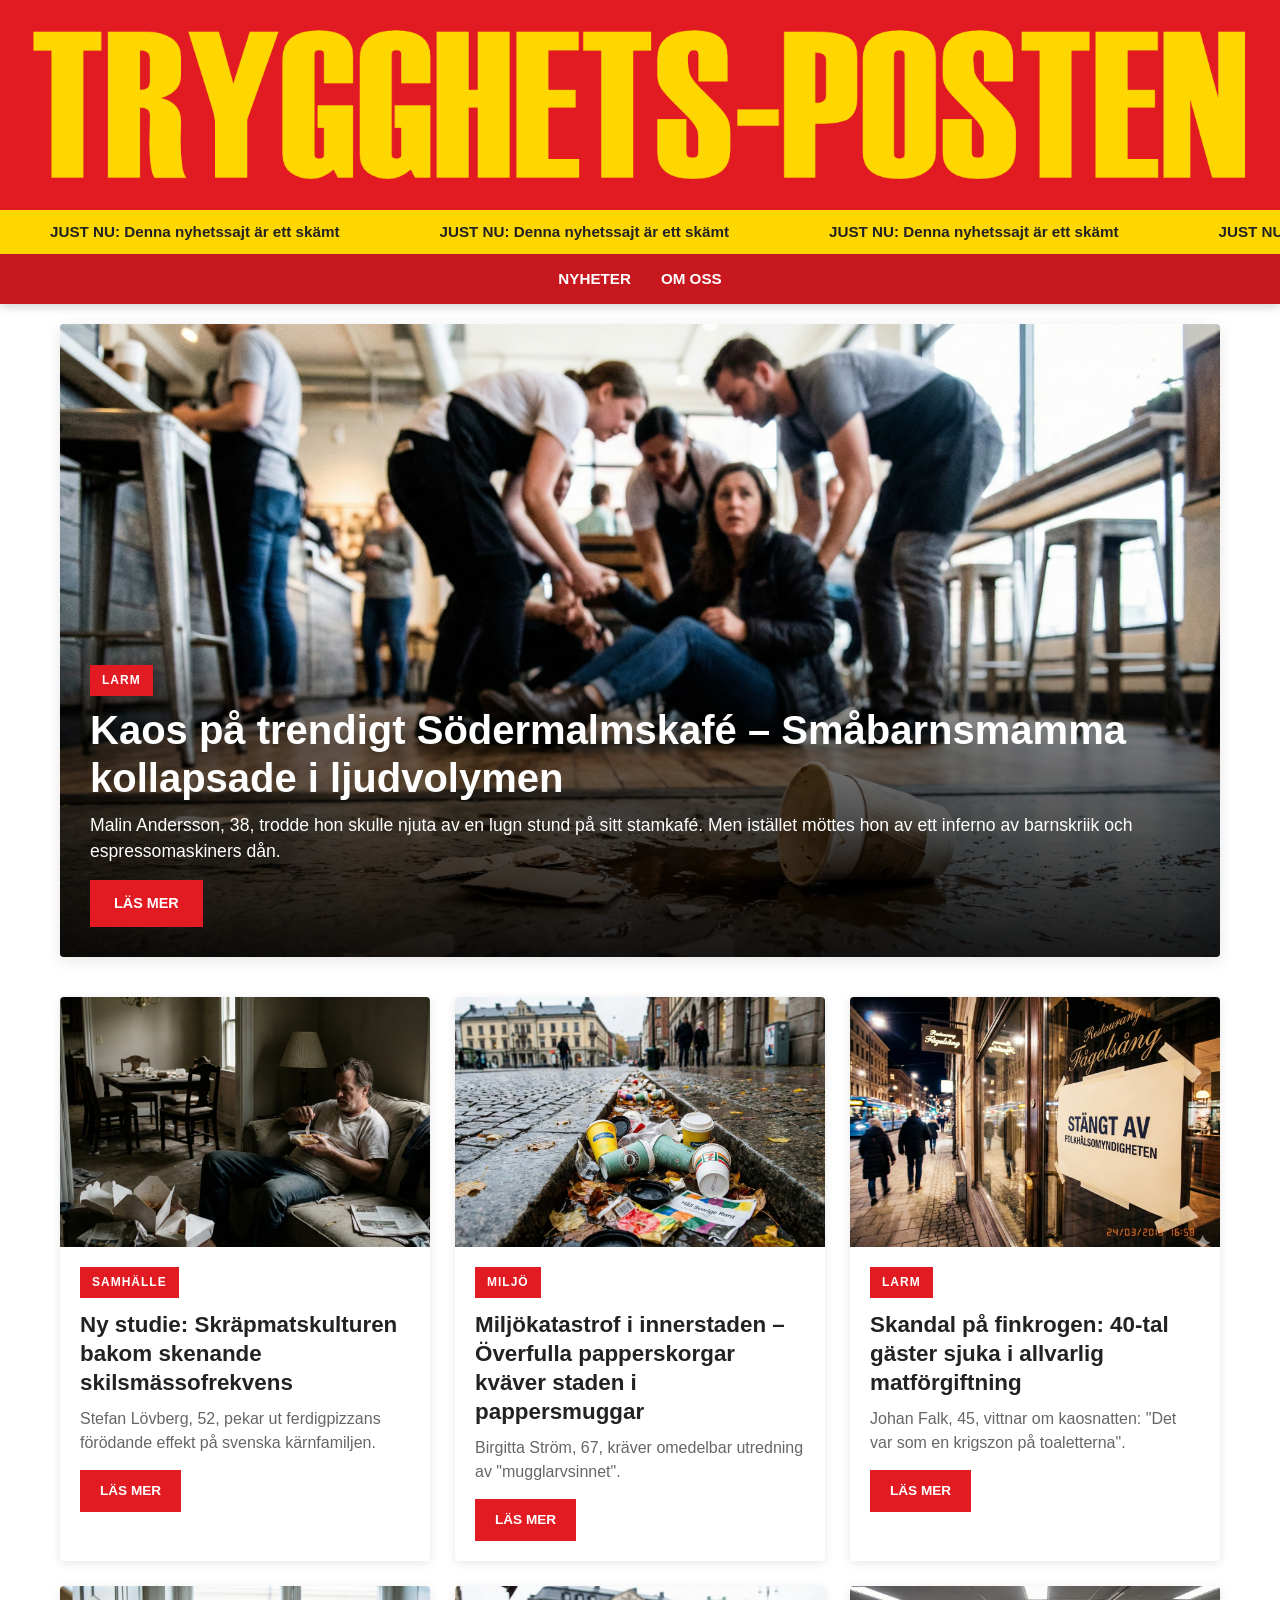
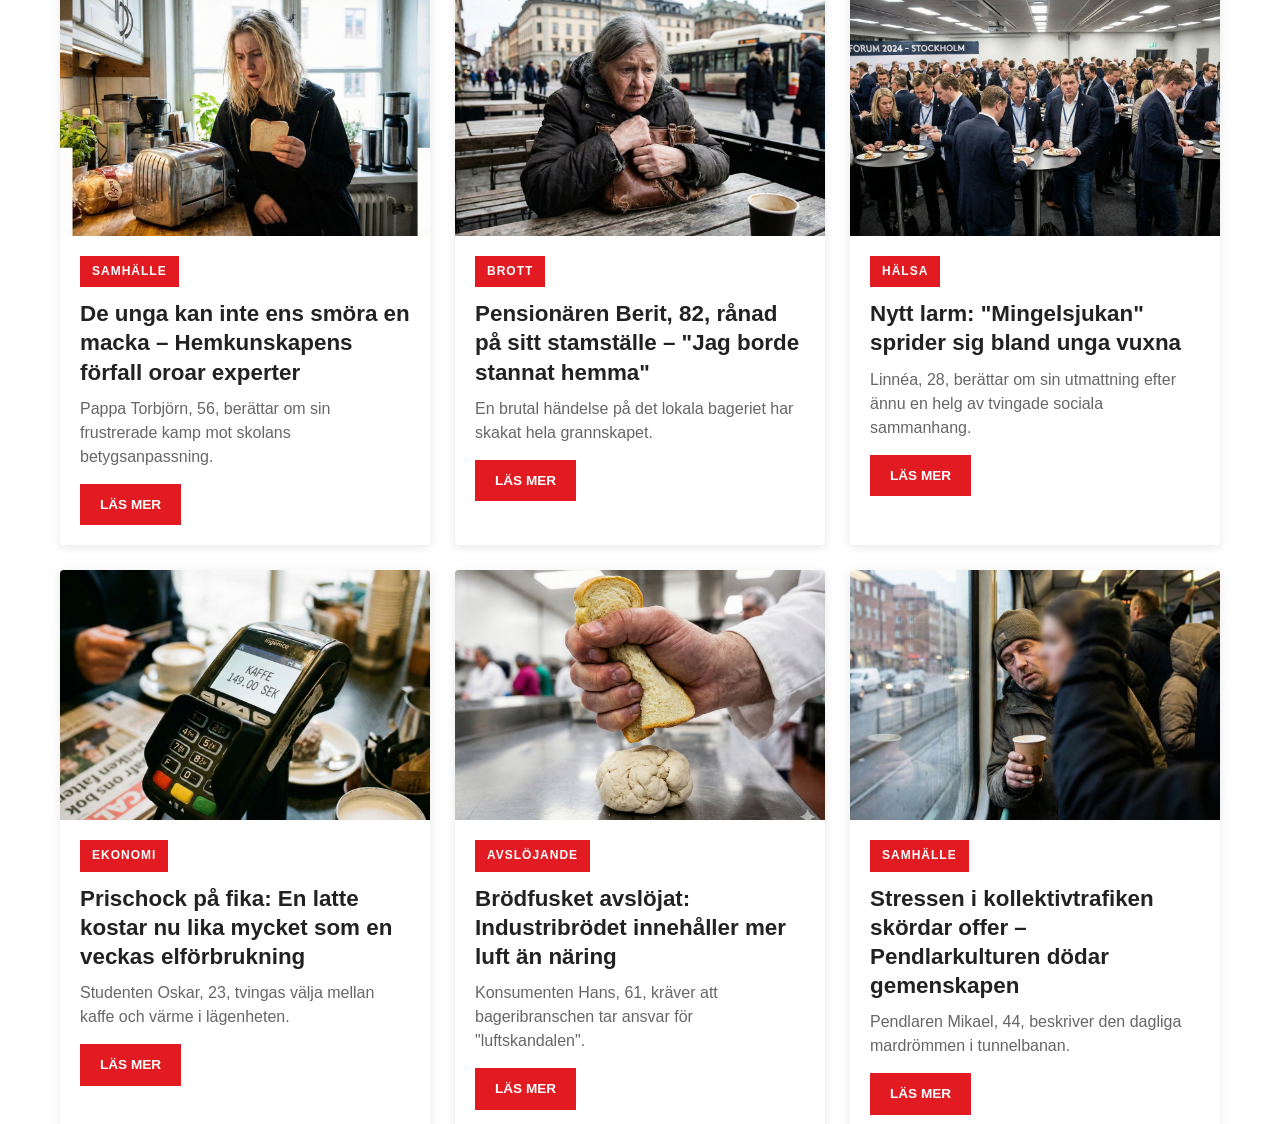
<file: index.html>
<!DOCTYPE html>
<html lang="sv">
<head>
    <meta charset="UTF-8">
    <meta name="viewport" content="width=device-width, initial-scale=1.0">
    <meta name="robots" content="noindex, nofollow">
    <title>TRYGGHETS-POSTEN - Sveriges mest trovärdiga nyhetskälla</title>
    <link rel="stylesheet" href="styles.css">
</head>
<body>
    <!-- Sticky Header -->
    <header>
        <div class="site-title">
            <img src="assets/images/pngtploga.png" alt="Trygghets-Posten">
        </div>

        <!-- Breaking News Ticker -->
        <div class="breaking-news">
            <div class="breaking-news-content">
                <span>JUST NU: Denna nyhetssajt är ett skämt</span>
                <span>JUST NU: Denna nyhetssajt är ett skämt</span>
                <span>JUST NU: Denna nyhetssajt är ett skämt</span>
                <span>JUST NU: Denna nyhetssajt är ett skämt</span>
            </div>
        </div>

        <!-- Navigation -->
        <nav>
            <ul>
                <li><a href="index.html">NYHETER</a></li>
                <li><a href="om-oss.html">OM OSS</a></li>
            </ul>
        </nav>
    </header>

    <!-- Main Content -->
    <main class="container">
        <!-- Hero Article (Top Story) -->
        <article class="hero-article">
            <img src="1.png" alt="Kaos på Södermalmskafé">
            <div class="hero-content">
                <span class="category-tag">LARM</span>
                <h2>Kaos på trendigt Södermalmskafé – Småbarnsmamma kollapsade i ljudvolymen</h2>
                <p>Malin Andersson, 38, trodde hon skulle njuta av en lugn stund på sitt stamkafé. Men istället möttes hon av ett inferno av barnskriik och espressomaskiners dån.</p>
                <a href="artikel-1.html" class="read-more">Läs mer</a>
            </div>
        </article>

        <!-- News Grid -->
        <section class="news-grid">
            <!-- Article 2 -->
            <article class="news-card">
                <img src="2.png" alt="Skräpmatskulturen">
                <div class="news-card-content">
                    <span class="category-tag">SAMHÄLLE</span>
                    <h3>Ny studie: Skräpmatskulturen bakom skenande skilsmässofrekvens</h3>
                    <p>Stefan Lövberg, 52, pekar ut ferdigpizzans förödande effekt på svenska kärnfamiljen.</p>
                    <a href="artikel-2.html" class="read-more">Läs mer</a>
                </div>
            </article>

            <!-- Article 3 -->
            <article class="news-card">
                <img src="3.png" alt="Miljökatastrof">
                <div class="news-card-content">
                    <span class="category-tag">MILJÖ</span>
                    <h3>Miljökatastrof i innerstaden – Överfulla papperskorgar kväver staden i pappersmuggar</h3>
                    <p>Birgitta Ström, 67, kräver omedelbar utredning av "mugglarvsinnet".</p>
                    <a href="artikel-3.html" class="read-more">Läs mer</a>
                </div>
            </article>

            <!-- Article 4 -->
            <article class="news-card">
                <img src="4.png" alt="Matförgiftning på finkrog">
                <div class="news-card-content">
                    <span class="category-tag">LARM</span>
                    <h3>Skandal på finkrogen: 40-tal gäster sjuka i allvarlig matförgiftning</h3>
                    <p>Johan Falk, 45, vittnar om kaosnatten: "Det var som en krigszon på toaletterna".</p>
                    <a href="artikel-4.html" class="read-more">Läs mer</a>
                </div>
            </article>

            <!-- Article 5 -->
            <article class="news-card">
                <img src="5.png" alt="Hemkunskapens förfall">
                <div class="news-card-content">
                    <span class="category-tag">SAMHÄLLE</span>
                    <h3>De unga kan inte ens smöra en macka – Hemkunskapens förfall oroar experter</h3>
                    <p>Pappa Torbjörn, 56, berättar om sin frustrerade kamp mot skolans betygsanpassning.</p>
                    <a href="artikel-5.html" class="read-more">Läs mer</a>
                </div>
            </article>

            <!-- Article 6 -->
            <article class="news-card">
                <img src="6.png" alt="Pensionär rånad">
                <div class="news-card-content">
                    <span class="category-tag">BROTT</span>
                    <h3>Pensionären Berit, 82, rånad på sitt stamställe – "Jag borde stannat hemma"</h3>
                    <p>En brutal händelse på det lokala bageriet har skakat hela grannskapet.</p>
                    <a href="artikel-6.html" class="read-more">Läs mer</a>
                </div>
            </article>

            <!-- Article 7 -->
            <article class="news-card">
                <img src="7.png" alt="Mingelsjukan">
                <div class="news-card-content">
                    <span class="category-tag">HÄLSA</span>
                    <h3>Nytt larm: "Mingelsjukan" sprider sig bland unga vuxna</h3>
                    <p>Linnéa, 28, berättar om sin utmattning efter ännu en helg av tvingade sociala sammanhang.</p>
                    <a href="artikel-7.html" class="read-more">Läs mer</a>
                </div>
            </article>

            <!-- Article 8 -->
            <article class="news-card">
                <img src="8.png" alt="Prischock på fika">
                <div class="news-card-content">
                    <span class="category-tag">EKONOMI</span>
                    <h3>Prischock på fika: En latte kostar nu lika mycket som en veckas elförbrukning</h3>
                    <p>Studenten Oskar, 23, tvingas välja mellan kaffe och värme i lägenheten.</p>
                    <a href="artikel-8.html" class="read-more">Läs mer</a>
                </div>
            </article>

            <!-- Article 9 -->
            <article class="news-card">
                <img src="9.png" alt="Brödfusket">
                <div class="news-card-content">
                    <span class="category-tag">AVSLÖJANDE</span>
                    <h3>Brödfusket avslöjat: Industribrödet innehåller mer luft än näring</h3>
                    <p>Konsumenten Hans, 61, kräver att bageribranschen tar ansvar för "luftskandalen".</p>
                    <a href="artikel-9.html" class="read-more">Läs mer</a>
                </div>
            </article>

            <!-- Article 10 -->
            <article class="news-card">
                <img src="10.png" alt="Pendlarstressen">
                <div class="news-card-content">
                    <span class="category-tag">SAMHÄLLE</span>
                    <h3>Stressen i kollektivtrafiken skördar offer – Pendlarkulturen dödar gemenskapen</h3>
                    <p>Pendlaren Mikael, 44, beskriver den dagliga mardrömmen i tunnelbanan.</p>
                    <a href="artikel-10.html" class="read-more">Läs mer</a>
                </div>
            </article>
        </section>
    </main>

    <!-- Footer -->
    <footer>
        <p>&copy; 2025 TRYGGHETS-POSTEN. En oberoende nyhetskälla.</p>
        <p><a href="om-oss.html">Om oss</a></p>
    </footer>

    <!-- Scroll behavior script -->
    <script>
        window.addEventListener('scroll', function() {
            const header = document.querySelector('header');
            if (window.scrollY > 80) {
                header.classList.add('scrolled');
            } else {
                header.classList.remove('scrolled');
            }
        });
    </script>
</body>
</html>
</file>
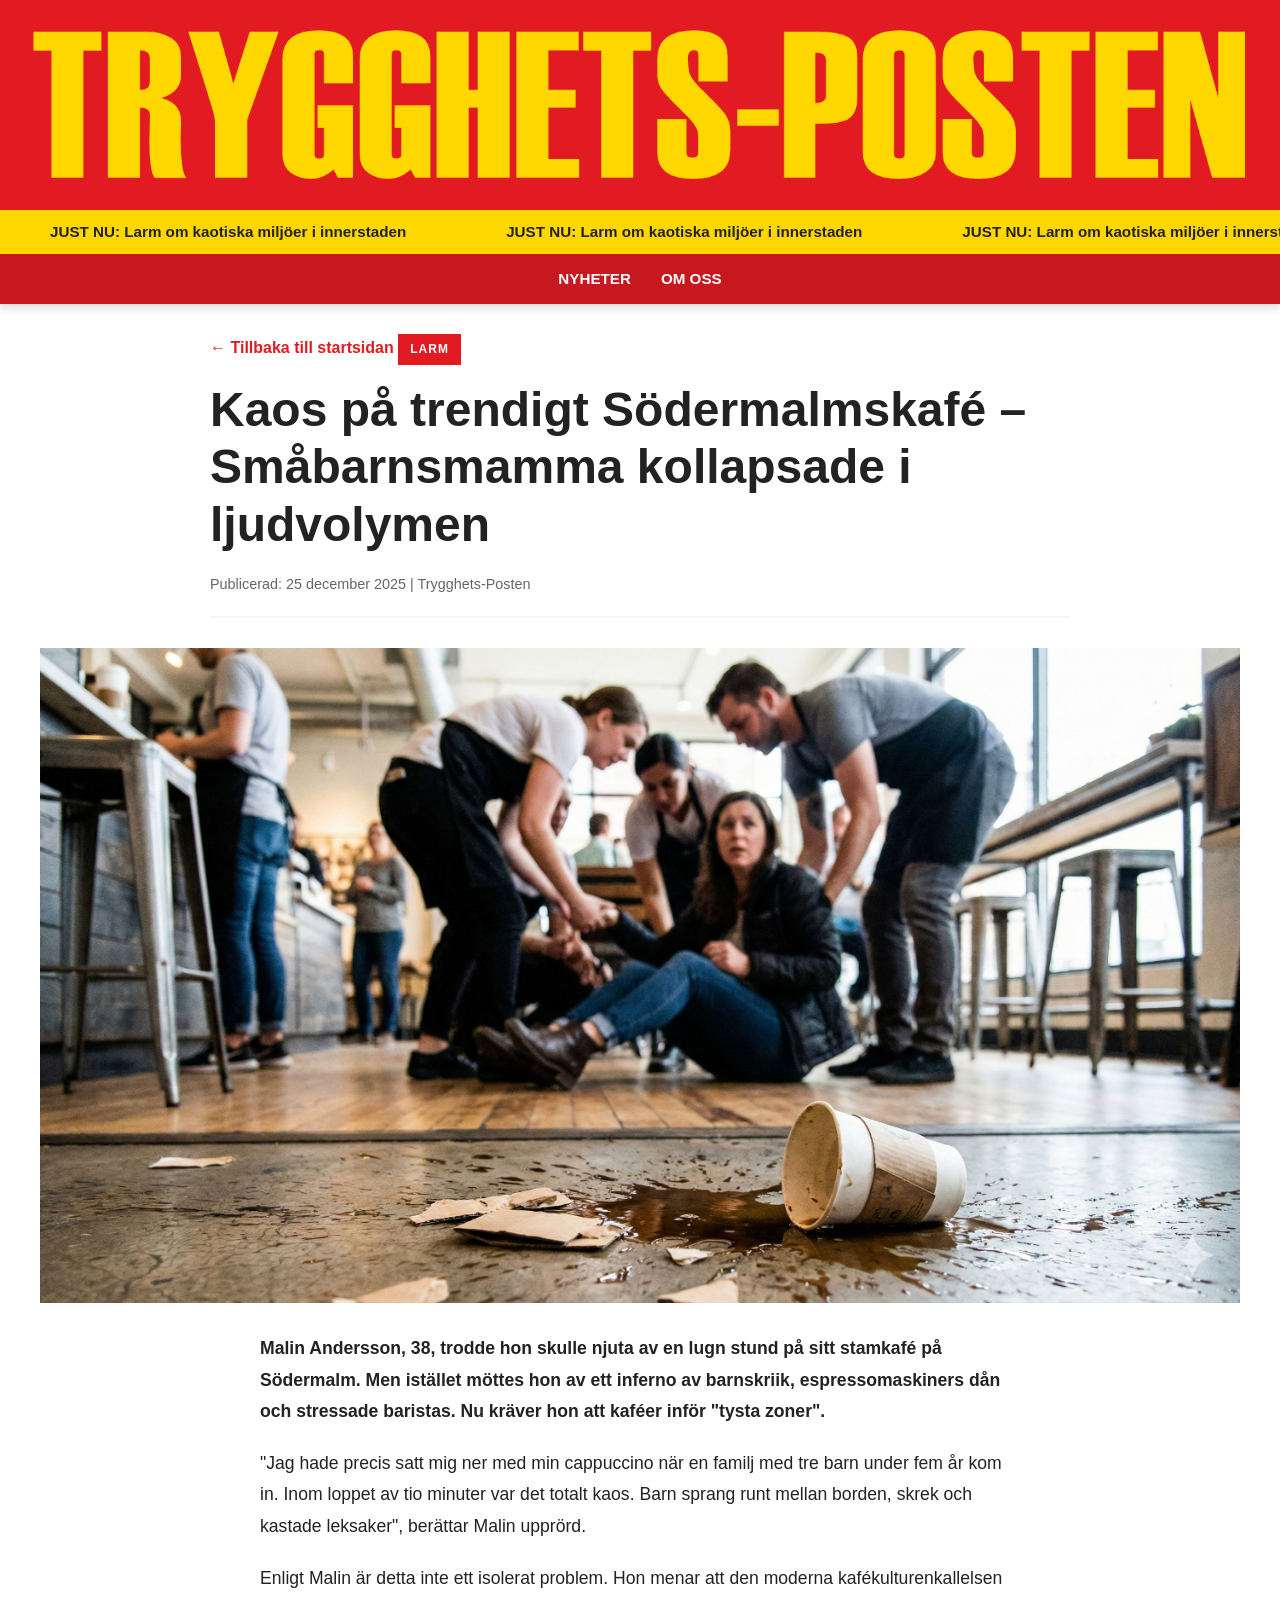
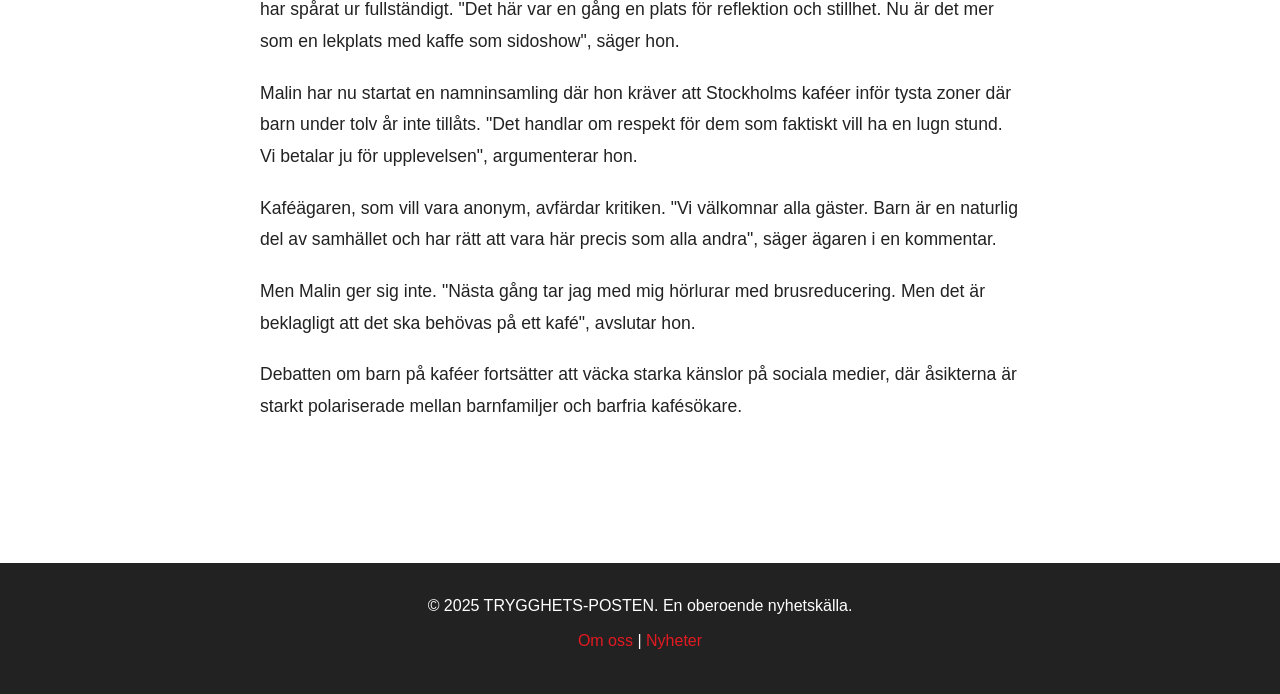
<file: artikel-1.html>
<!DOCTYPE html>
<html lang="sv">
<head>
    <meta charset="UTF-8">
    <meta name="viewport" content="width=device-width, initial-scale=1.0">
    <meta name="robots" content="noindex, nofollow">
    <title>Kaos på trendigt Södermalmskafé – Småbarnsmamma kollapsade i ljudvolymen | TRYGGHETS-POSTEN</title>
    <link rel="stylesheet" href="styles.css">
</head>
<body>
    <!-- Sticky Header -->
    <header>
        <div class="site-title">
            <img src="assets/images/pngtploga.png" alt="Trygghets-Posten">
        </div>

        <div class="breaking-news">
            <div class="breaking-news-content">
                <span>JUST NU: Larm om kaotiska miljöer i innerstaden</span>
                <span>JUST NU: Larm om kaotiska miljöer i innerstaden</span>
                <span>JUST NU: Larm om kaotiska miljöer i innerstaden</span>
                <span>JUST NU: Larm om kaotiska miljöer i innerstaden</span>
            </div>
        </div>

        <nav>
            <ul>
                <li><a href="index.html">NYHETER</a></li>
                <li><a href="om-oss.html">OM OSS</a></li>
            </ul>
        </nav>
    </header>

    <!-- Article Content -->
    <article>
        <div class="article-header">
            <a href="index.html" class="back-link">← Tillbaka till startsidan</a>
            <span class="category-tag">LARM</span>
            <h1>Kaos på trendigt Södermalmskafé – Småbarnsmamma kollapsade i ljudvolymen</h1>
            <div class="article-meta">
                Publicerad: 25 december 2025 | Trygghets-Posten
            </div>
        </div>

        <div class="article-image">
            <img src="1.png" alt="Kaos på Södermalmskafé">
        </div>

        <div class="article-content">
            <p class="ingress">Malin Andersson, 38, trodde hon skulle njuta av en lugn stund på sitt stamkafé på Södermalm. Men istället möttes hon av ett inferno av barnskriik, espressomaskiners dån och stressade baristas. Nu kräver hon att kaféer inför "tysta zoner".</p>

            <p>"Jag hade precis satt mig ner med min cappuccino när en familj med tre barn under fem år kom in. Inom loppet av tio minuter var det totalt kaos. Barn sprang runt mellan borden, skrek och kastade leksaker", berättar Malin upprörd.</p>

            <p>Enligt Malin är detta inte ett isolerat problem. Hon menar att den moderna kafékulturenkallelsen har spårat ur fullständigt. "Det här var en gång en plats för reflektion och stillhet. Nu är det mer som en lekplats med kaffe som sidoshow", säger hon.</p>

            <p>Malin har nu startat en namninsamling där hon kräver att Stockholms kaféer inför tysta zoner där barn under tolv år inte tillåts. "Det handlar om respekt för dem som faktiskt vill ha en lugn stund. Vi betalar ju för upplevelsen", argumenterar hon.</p>

            <p>Kaféägaren, som vill vara anonym, avfärdar kritiken. "Vi välkomnar alla gäster. Barn är en naturlig del av samhället och har rätt att vara här precis som alla andra", säger ägaren i en kommentar.</p>

            <p>Men Malin ger sig inte. "Nästa gång tar jag med mig hörlurar med brusreducering. Men det är beklagligt att det ska behövas på ett kafé", avslutar hon.</p>

            <p>Debatten om barn på kaféer fortsätter att väcka starka känslor på sociala medier, där åsikterna är starkt polariserade mellan barnfamiljer och barfria kafésökare.</p>
        </div>
    </article>

    <!-- Footer -->
    <footer>
        <p>&copy; 2025 TRYGGHETS-POSTEN. En oberoende nyhetskälla.</p>
        <p><a href="om-oss.html">Om oss</a> | <a href="index.html">Nyheter</a></p>
    </footer>

    <!-- Scroll behavior script -->
    <script>
        window.addEventListener('scroll', function() {
            const header = document.querySelector('header');
            if (window.scrollY > 80) {
                header.classList.add('scrolled');
            } else {
                header.classList.remove('scrolled');
            }
        });
    </script>
</body>
</html>
</file>
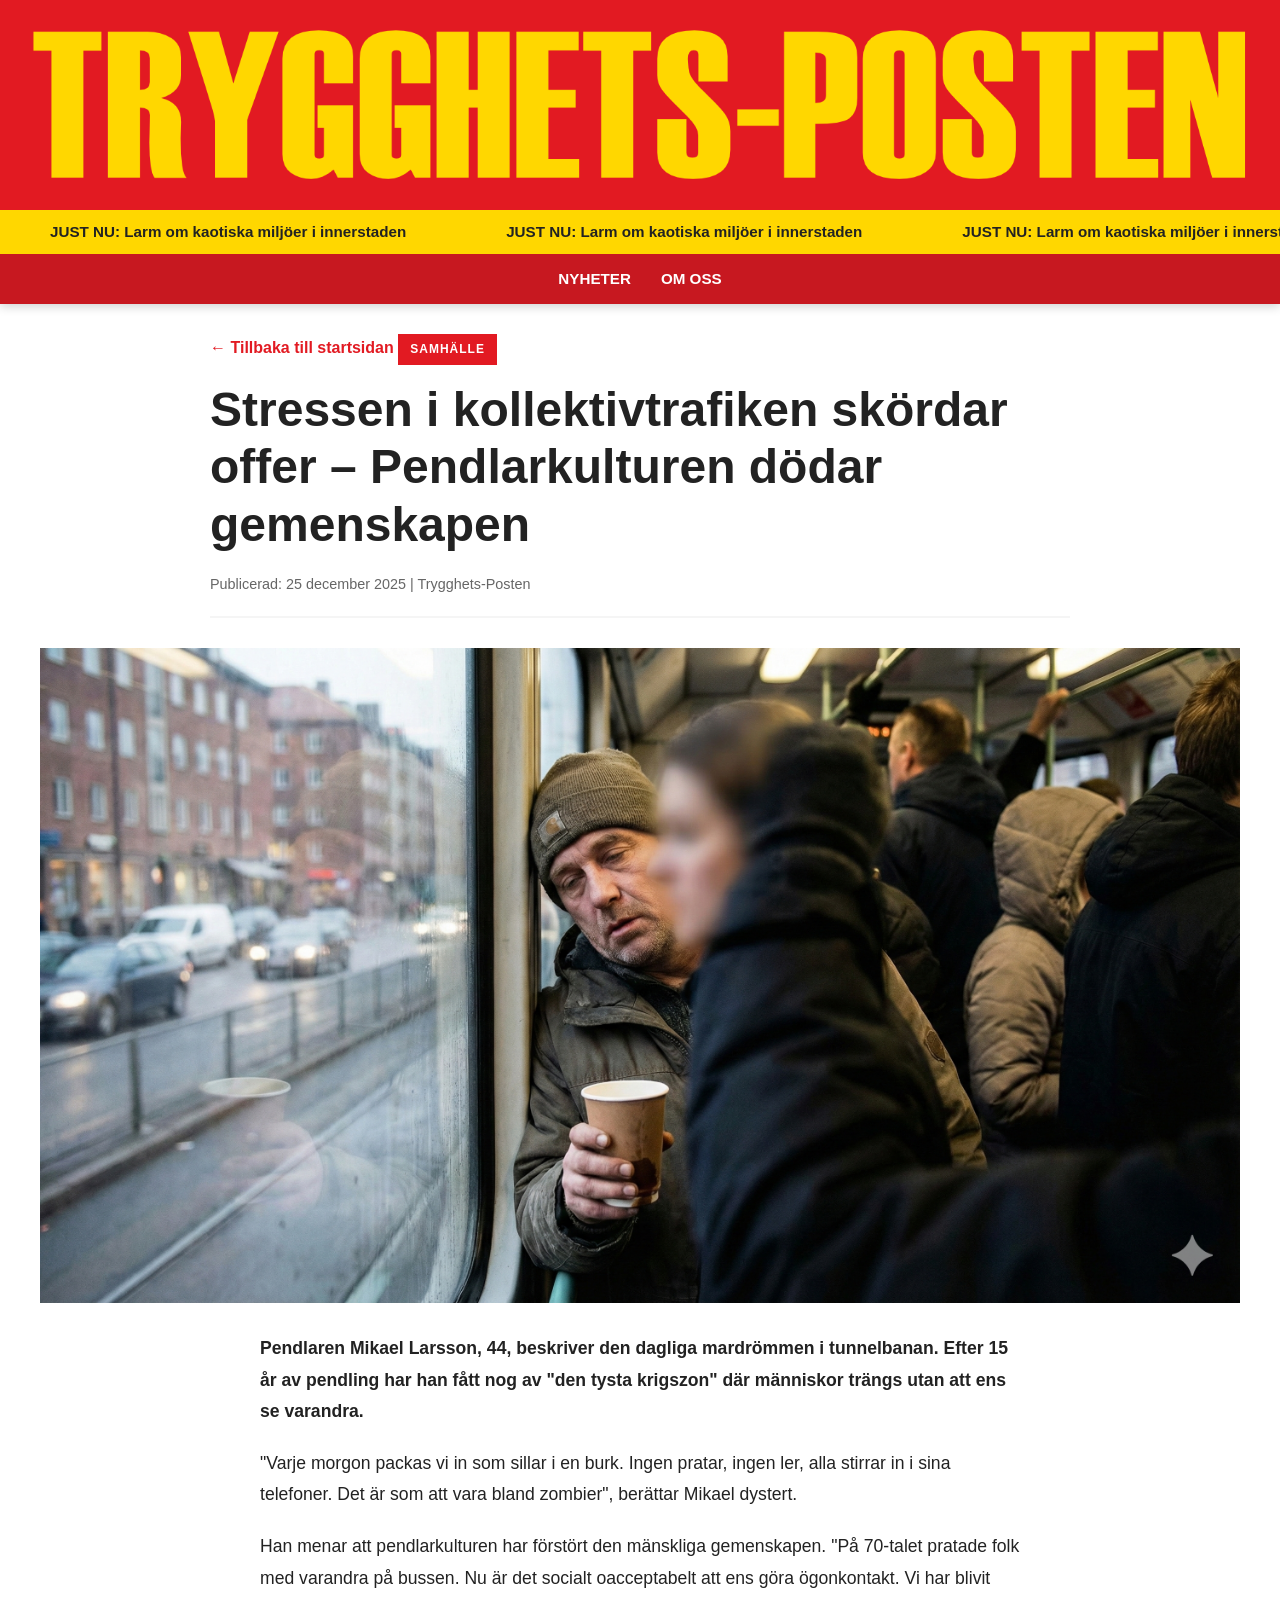
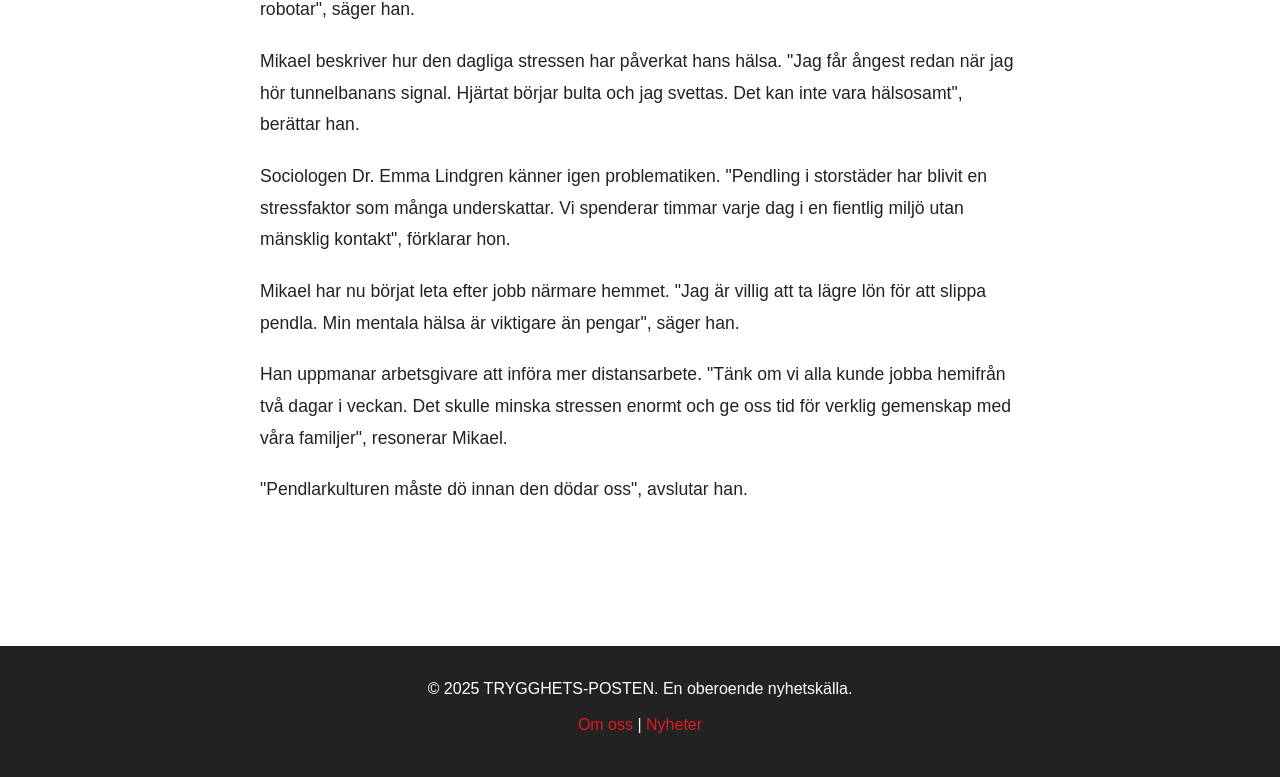
<file: artikel-10.html>
<!DOCTYPE html>
<html lang="sv">
<head>
    <meta charset="UTF-8">
    <meta name="viewport" content="width=device-width, initial-scale=1.0">
    <meta name="robots" content="noindex, nofollow">
    <title>Stressen i kollektivtrafiken skördar offer – Pendlarkulturen dödar gemenskapen | TRYGGHETS-POSTEN</title>
    <link rel="stylesheet" href="styles.css">
</head>
<body>
    <header>
        <div class="site-title">
            <img src="assets/images/pngtploga.png" alt="Trygghets-Posten">
        </div>

        <div class="breaking-news">
            <div class="breaking-news-content">
                <span>JUST NU: Larm om kaotiska miljöer i innerstaden</span>
                <span>JUST NU: Larm om kaotiska miljöer i innerstaden</span>
                <span>JUST NU: Larm om kaotiska miljöer i innerstaden</span>
                <span>JUST NU: Larm om kaotiska miljöer i innerstaden</span>
            </div>
        </div>

        <nav>
            <ul>
                <li><a href="index.html">NYHETER</a></li>
                <li><a href="om-oss.html">OM OSS</a></li>
            </ul>
        </nav>
    </header>

    <article>
        <div class="article-header">
            <a href="index.html" class="back-link">← Tillbaka till startsidan</a>
            <span class="category-tag">SAMHÄLLE</span>
            <h1>Stressen i kollektivtrafiken skördar offer – Pendlarkulturen dödar gemenskapen</h1>
            <div class="article-meta">
                Publicerad: 25 december 2025 | Trygghets-Posten
            </div>
        </div>

        <div class="article-image">
            <img src="10.png" alt="Pendlarstressen">
        </div>

        <div class="article-content">
            <p class="ingress">Pendlaren Mikael Larsson, 44, beskriver den dagliga mardrömmen i tunnelbanan. Efter 15 år av pendling har han fått nog av "den tysta krigszon" där människor trängs utan att ens se varandra.</p>

            <p>"Varje morgon packas vi in som sillar i en burk. Ingen pratar, ingen ler, alla stirrar in i sina telefoner. Det är som att vara bland zombier", berättar Mikael dystert.</p>

            <p>Han menar att pendlarkulturen har förstört den mänskliga gemenskapen. "På 70-talet pratade folk med varandra på bussen. Nu är det socialt oacceptabelt att ens göra ögonkontakt. Vi har blivit robotar", säger han.</p>

            <p>Mikael beskriver hur den dagliga stressen har påverkat hans hälsa. "Jag får ångest redan när jag hör tunnelbanans signal. Hjärtat börjar bulta och jag svettas. Det kan inte vara hälsosamt", berättar han.</p>

            <p>Sociologen Dr. Emma Lindgren känner igen problematiken. "Pendling i storstäder har blivit en stressfaktor som många underskattar. Vi spenderar timmar varje dag i en fientlig miljö utan mänsklig kontakt", förklarar hon.</p>

            <p>Mikael har nu börjat leta efter jobb närmare hemmet. "Jag är villig att ta lägre lön för att slippa pendla. Min mentala hälsa är viktigare än pengar", säger han.</p>

            <p>Han uppmanar arbetsgivare att införa mer distansarbete. "Tänk om vi alla kunde jobba hemifrån två dagar i veckan. Det skulle minska stressen enormt och ge oss tid för verklig gemenskap med våra familjer", resonerar Mikael.</p>

            <p>"Pendlarkulturen måste dö innan den dödar oss", avslutar han.</p>
        </div>
    </article>

    <footer>
        <p>&copy; 2025 TRYGGHETS-POSTEN. En oberoende nyhetskälla.</p>
        <p><a href="om-oss.html">Om oss</a> | <a href="index.html">Nyheter</a></p>
    </footer>

    <!-- Scroll behavior script -->
    <script>
        window.addEventListener('scroll', function() {
            const header = document.querySelector('header');
            if (window.scrollY > 80) {
                header.classList.add('scrolled');
            } else {
                header.classList.remove('scrolled');
            }
        });
    </script>
</body>
</html>
</file>
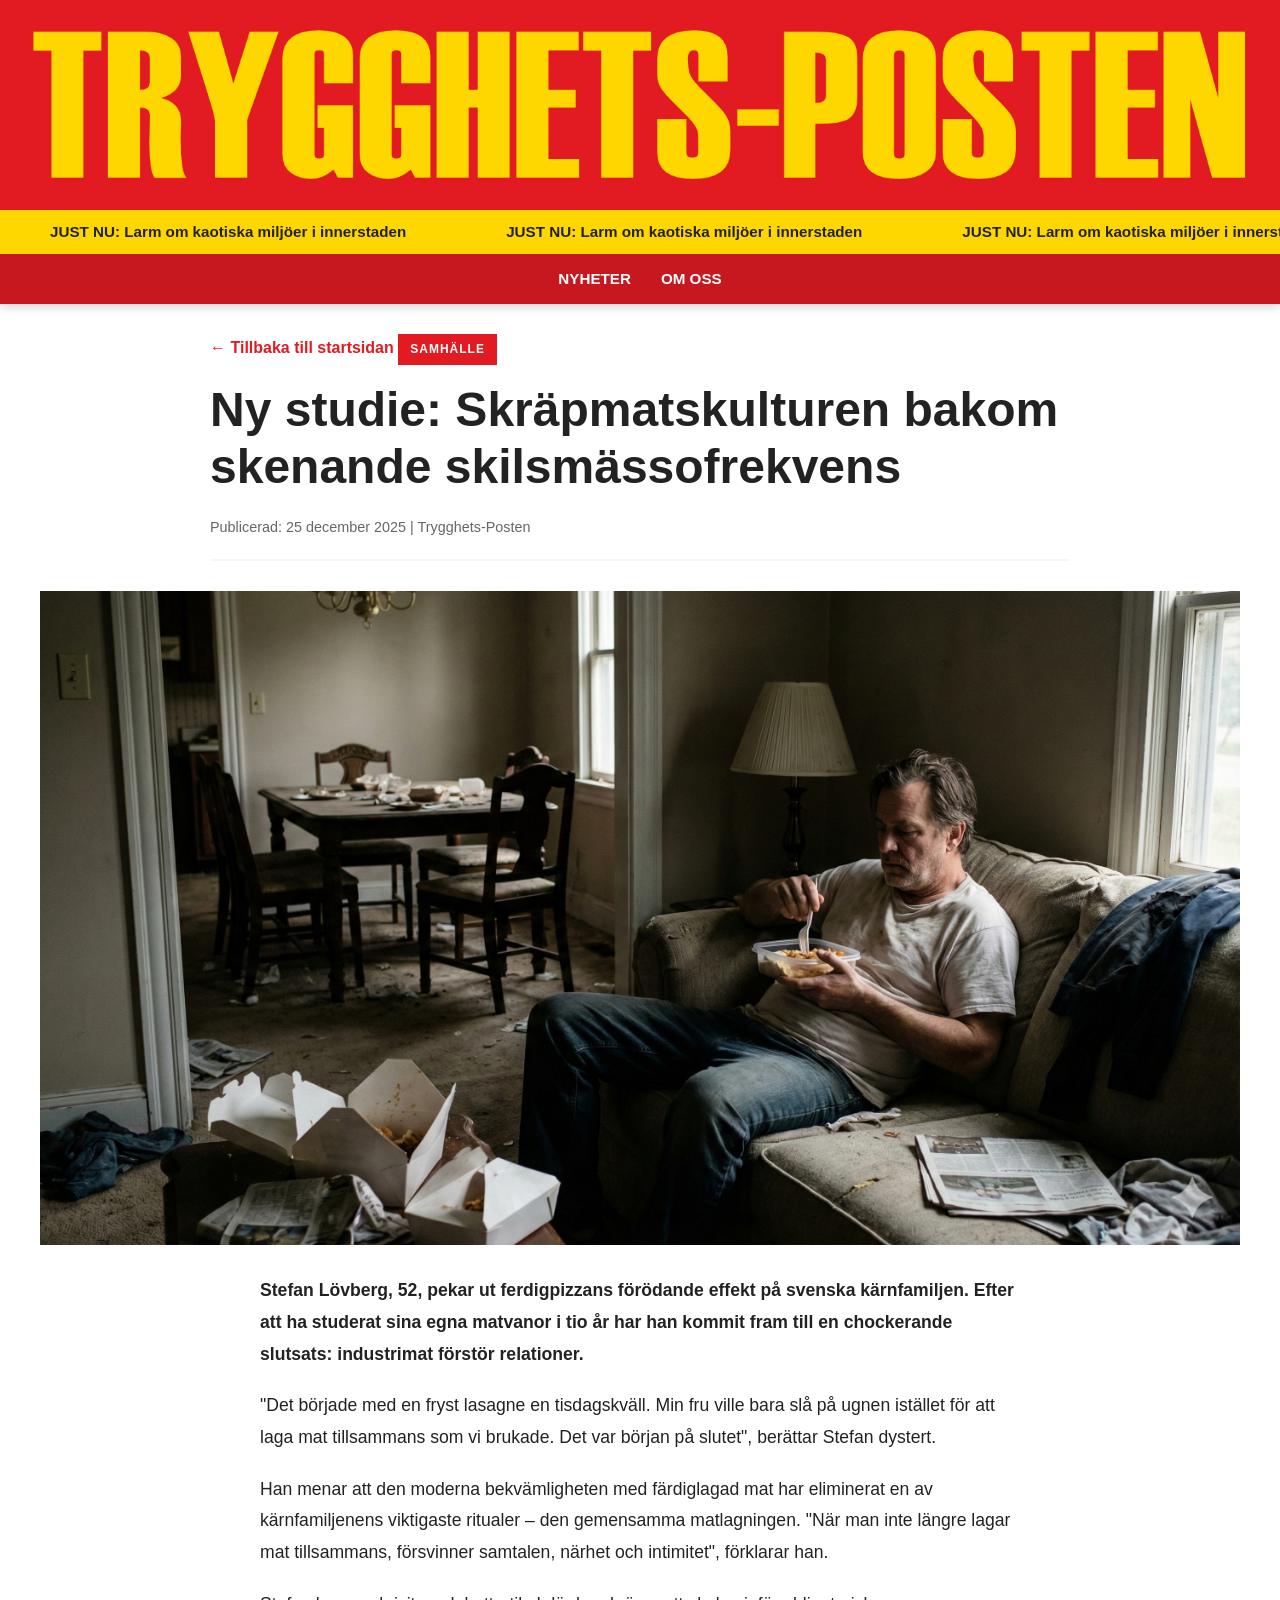
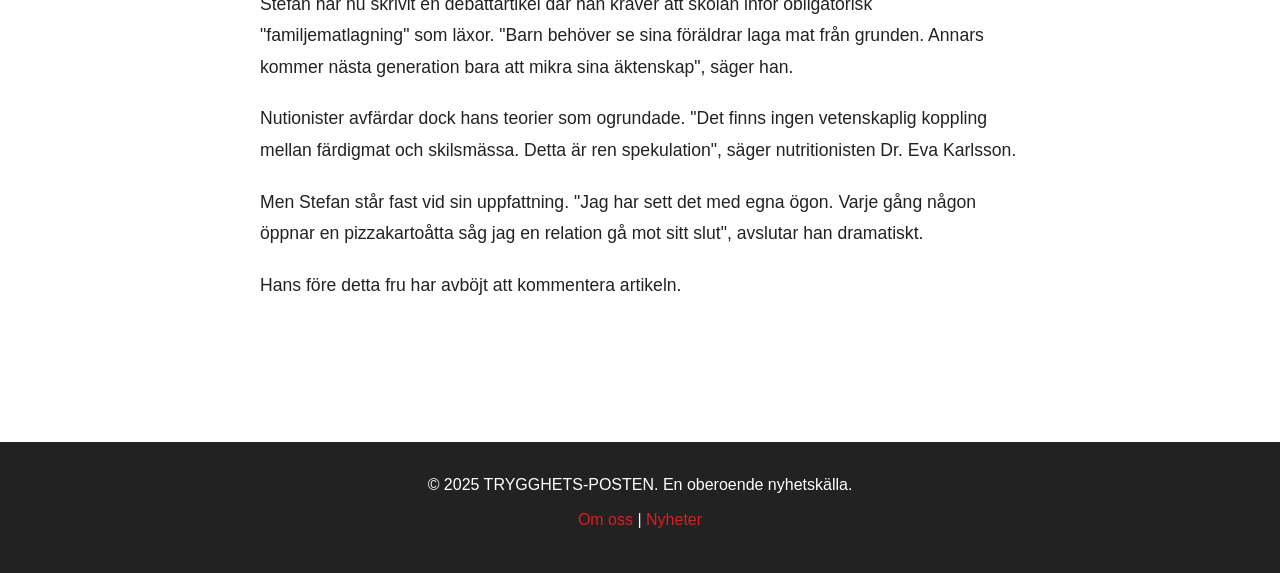
<file: artikel-2.html>
<!DOCTYPE html>
<html lang="sv">
<head>
    <meta charset="UTF-8">
    <meta name="viewport" content="width=device-width, initial-scale=1.0">
    <meta name="robots" content="noindex, nofollow">
    <title>Ny studie: Skräpmatskulturen bakom skenande skilsmässofrekvens | TRYGGHETS-POSTEN</title>
    <link rel="stylesheet" href="styles.css">
</head>
<body>
    <header>
        <div class="site-title">
            <img src="assets/images/pngtploga.png" alt="Trygghets-Posten">
        </div>

        <div class="breaking-news">
            <div class="breaking-news-content">
                <span>JUST NU: Larm om kaotiska miljöer i innerstaden</span>
                <span>JUST NU: Larm om kaotiska miljöer i innerstaden</span>
                <span>JUST NU: Larm om kaotiska miljöer i innerstaden</span>
                <span>JUST NU: Larm om kaotiska miljöer i innerstaden</span>
            </div>
        </div>

        <nav>
            <ul>
                <li><a href="index.html">NYHETER</a></li>
                <li><a href="om-oss.html">OM OSS</a></li>
            </ul>
        </nav>
    </header>

    <article>
        <div class="article-header">
            <a href="index.html" class="back-link">← Tillbaka till startsidan</a>
            <span class="category-tag">SAMHÄLLE</span>
            <h1>Ny studie: Skräpmatskulturen bakom skenande skilsmässofrekvens</h1>
            <div class="article-meta">
                Publicerad: 25 december 2025 | Trygghets-Posten
            </div>
        </div>

        <div class="article-image">
            <img src="2.png" alt="Skräpmatskulturen">
        </div>

        <div class="article-content">
            <p class="ingress">Stefan Lövberg, 52, pekar ut ferdigpizzans förödande effekt på svenska kärnfamiljen. Efter att ha studerat sina egna matvanor i tio år har han kommit fram till en chockerande slutsats: industrimat förstör relationer.</p>

            <p>"Det började med en fryst lasagne en tisdagskväll. Min fru ville bara slå på ugnen istället för att laga mat tillsammans som vi brukade. Det var början på slutet", berättar Stefan dystert.</p>

            <p>Han menar att den moderna bekvämligheten med färdiglagad mat har eliminerat en av kärnfamiljenens viktigaste ritualer – den gemensamma matlagningen. "När man inte längre lagar mat tillsammans, försvinner samtalen, närhet och intimitet", förklarar han.</p>

            <p>Stefan har nu skrivit en debattartikel där han kräver att skolan inför obligatorisk "familjematlagning" som läxor. "Barn behöver se sina föräldrar laga mat från grunden. Annars kommer nästa generation bara att mikra sina äktenskap", säger han.</p>

            <p>Nutionister avfärdar dock hans teorier som ogrundade. "Det finns ingen vetenskaplig koppling mellan färdigmat och skilsmässa. Detta är ren spekulation", säger nutritionisten Dr. Eva Karlsson.</p>

            <p>Men Stefan står fast vid sin uppfattning. "Jag har sett det med egna ögon. Varje gång någon öppnar en pizzakartoåtta såg jag en relation gå mot sitt slut", avslutar han dramatiskt.</p>

            <p>Hans före detta fru har avböjt att kommentera artikeln.</p>
        </div>
    </article>

    <footer>
        <p>&copy; 2025 TRYGGHETS-POSTEN. En oberoende nyhetskälla.</p>
        <p><a href="om-oss.html">Om oss</a> | <a href="index.html">Nyheter</a></p>
    </footer>

    <!-- Scroll behavior script -->
    <script>
        window.addEventListener('scroll', function() {
            const header = document.querySelector('header');
            if (window.scrollY > 80) {
                header.classList.add('scrolled');
            } else {
                header.classList.remove('scrolled');
            }
        });
    </script>
</body>
</html>
</file>
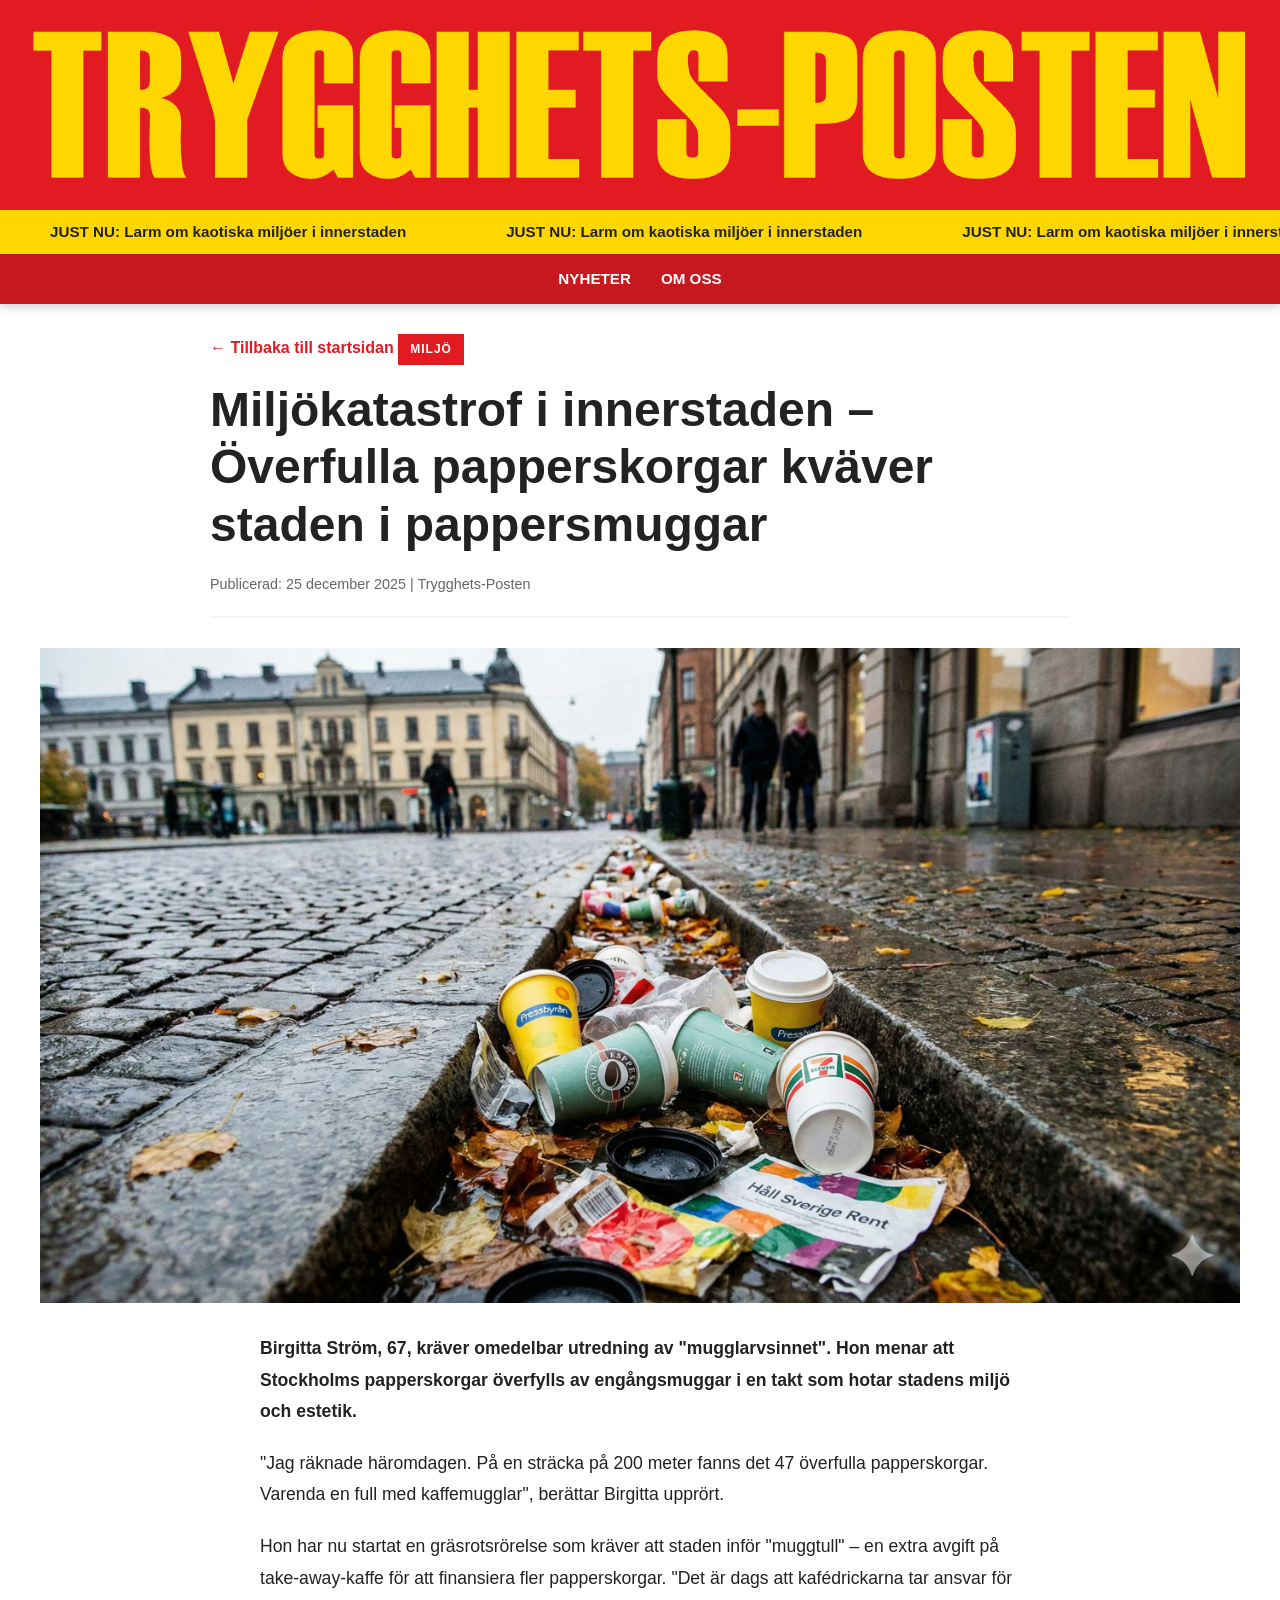
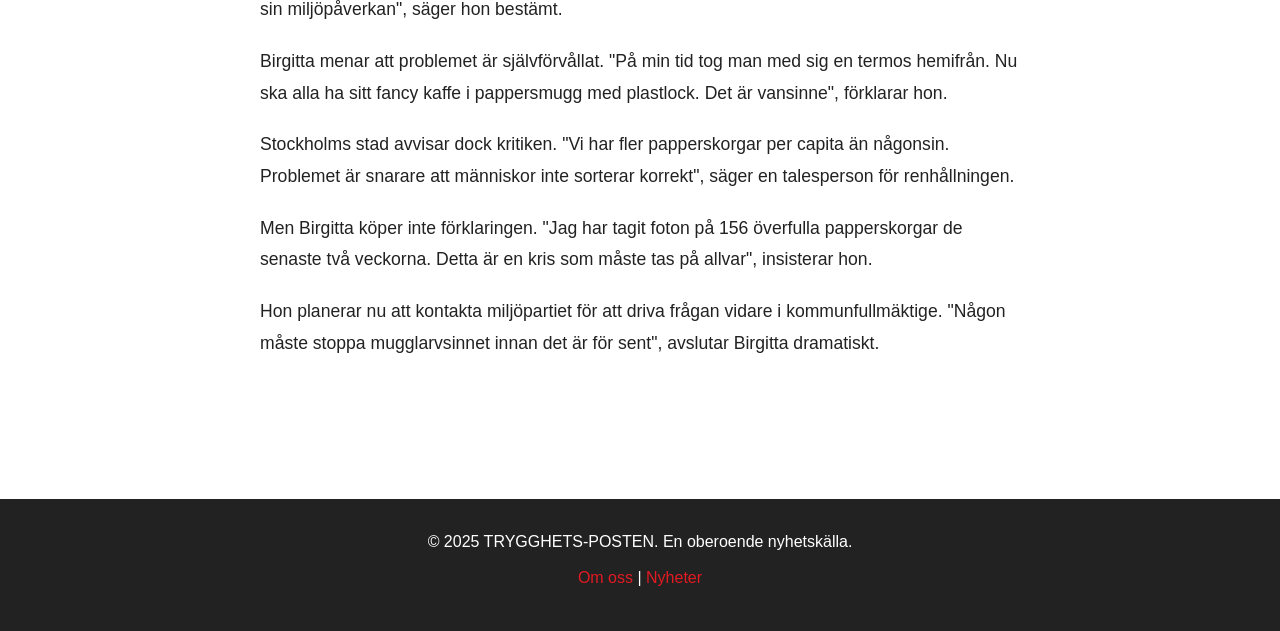
<file: artikel-3.html>
<!DOCTYPE html>
<html lang="sv">
<head>
    <meta charset="UTF-8">
    <meta name="viewport" content="width=device-width, initial-scale=1.0">
    <meta name="robots" content="noindex, nofollow">
    <title>Miljökatastrof i innerstaden – Överfulla papperskorgar kväver staden i pappersmuggar | TRYGGHETS-POSTEN</title>
    <link rel="stylesheet" href="styles.css">
</head>
<body>
    <header>
        <div class="site-title">
            <img src="assets/images/pngtploga.png" alt="Trygghets-Posten">
        </div>

        <div class="breaking-news">
            <div class="breaking-news-content">
                <span>JUST NU: Larm om kaotiska miljöer i innerstaden</span>
                <span>JUST NU: Larm om kaotiska miljöer i innerstaden</span>
                <span>JUST NU: Larm om kaotiska miljöer i innerstaden</span>
                <span>JUST NU: Larm om kaotiska miljöer i innerstaden</span>
            </div>
        </div>

        <nav>
            <ul>
                <li><a href="index.html">NYHETER</a></li>
                <li><a href="om-oss.html">OM OSS</a></li>
            </ul>
        </nav>
    </header>

    <article>
        <div class="article-header">
            <a href="index.html" class="back-link">← Tillbaka till startsidan</a>
            <span class="category-tag">MILJÖ</span>
            <h1>Miljökatastrof i innerstaden – Överfulla papperskorgar kväver staden i pappersmuggar</h1>
            <div class="article-meta">
                Publicerad: 25 december 2025 | Trygghets-Posten
            </div>
        </div>

        <div class="article-image">
            <img src="3.png" alt="Miljökatastrof">
        </div>

        <div class="article-content">
            <p class="ingress">Birgitta Ström, 67, kräver omedelbar utredning av "mugglarvsinnet". Hon menar att Stockholms papperskorgar överfylls av engångsmuggar i en takt som hotar stadens miljö och estetik.</p>

            <p>"Jag räknade häromdagen. På en sträcka på 200 meter fanns det 47 överfulla papperskorgar. Varenda en full med kaffemugglar", berättar Birgitta upprört.</p>

            <p>Hon har nu startat en gräsrotsrörelse som kräver att staden inför "muggtull" – en extra avgift på take-away-kaffe för att finansiera fler papperskorgar. "Det är dags att kafédrickarna tar ansvar för sin miljöpåverkan", säger hon bestämt.</p>

            <p>Birgitta menar att problemet är självförvållat. "På min tid tog man med sig en termos hemifrån. Nu ska alla ha sitt fancy kaffe i pappersmugg med plastlock. Det är vansinne", förklarar hon.</p>

            <p>Stockholms stad avvisar dock kritiken. "Vi har fler papperskorgar per capita än någonsin. Problemet är snarare att människor inte sorterar korrekt", säger en talesperson för renhållningen.</p>

            <p>Men Birgitta köper inte förklaringen. "Jag har tagit foton på 156 överfulla papperskorgar de senaste två veckorna. Detta är en kris som måste tas på allvar", insisterar hon.</p>

            <p>Hon planerar nu att kontakta miljöpartiet för att driva frågan vidare i kommunfullmäktige. "Någon måste stoppa mugglarvsinnet innan det är för sent", avslutar Birgitta dramatiskt.</p>
        </div>
    </article>

    <footer>
        <p>&copy; 2025 TRYGGHETS-POSTEN. En oberoende nyhetskälla.</p>
        <p><a href="om-oss.html">Om oss</a> | <a href="index.html">Nyheter</a></p>
    </footer>

    <!-- Scroll behavior script -->
    <script>
        window.addEventListener('scroll', function() {
            const header = document.querySelector('header');
            if (window.scrollY > 80) {
                header.classList.add('scrolled');
            } else {
                header.classList.remove('scrolled');
            }
        });
    </script>
</body>
</html>
</file>
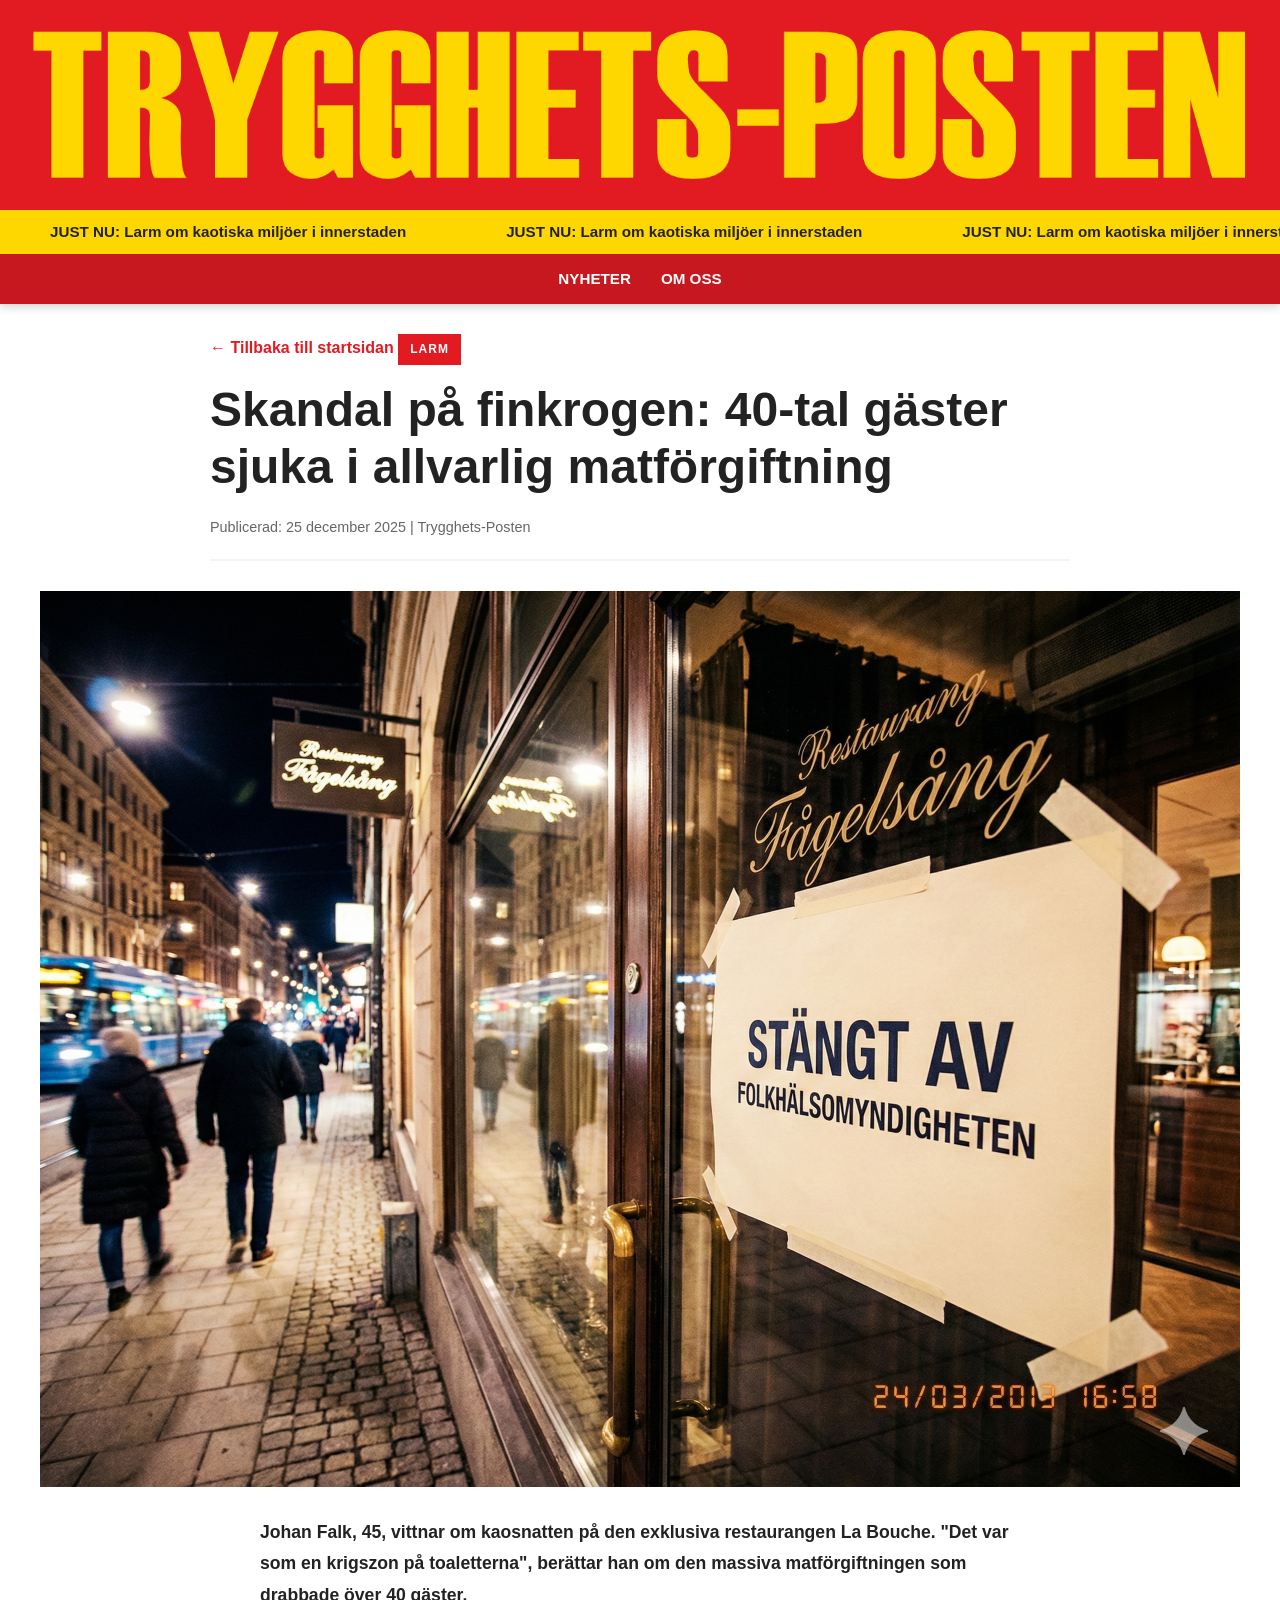
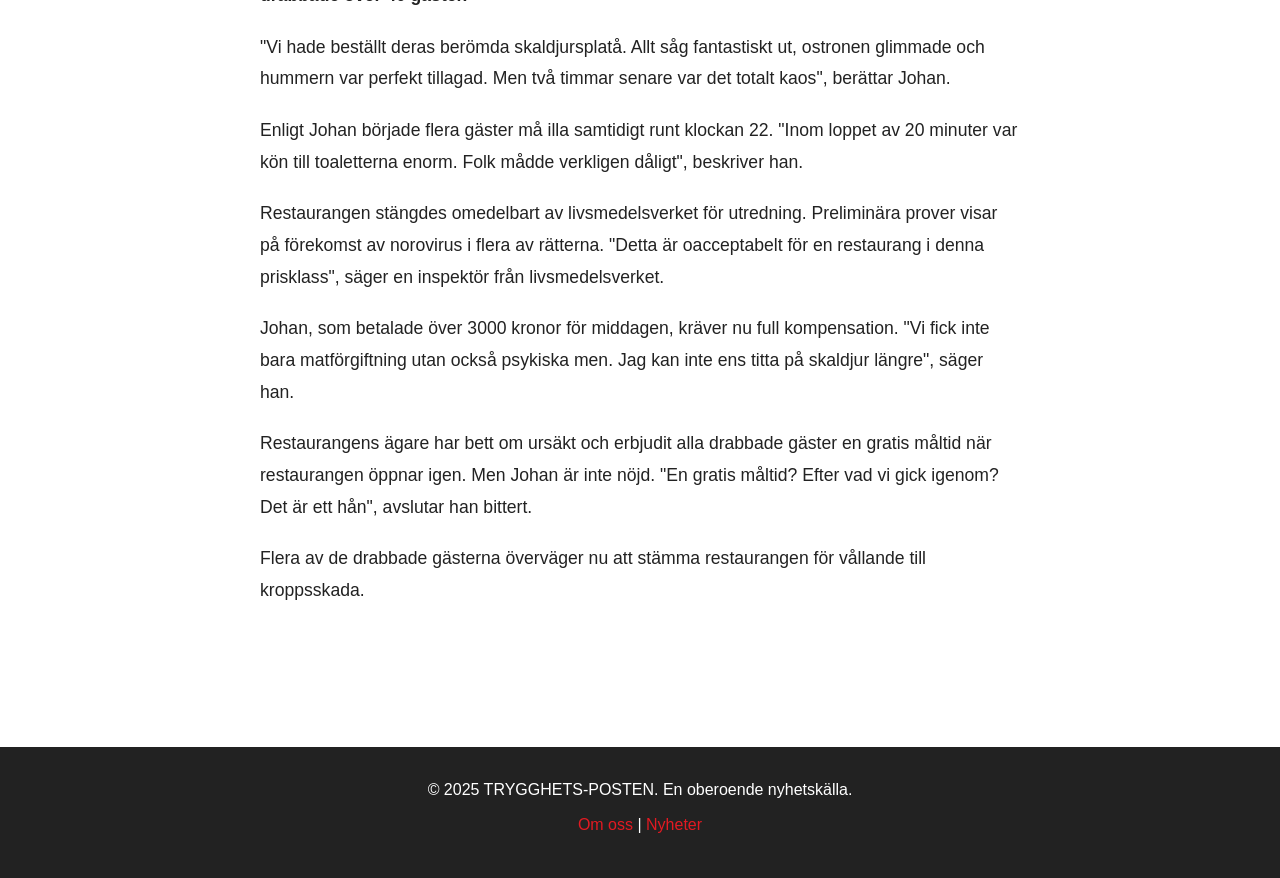
<file: artikel-4.html>
<!DOCTYPE html>
<html lang="sv">
<head>
    <meta charset="UTF-8">
    <meta name="viewport" content="width=device-width, initial-scale=1.0">
    <meta name="robots" content="noindex, nofollow">
    <title>Skandal på finkrogen: 40-tal gäster sjuka i allvarlig matförgiftning | TRYGGHETS-POSTEN</title>
    <link rel="stylesheet" href="styles.css">
</head>
<body>
    <header>
        <div class="site-title">
            <img src="assets/images/pngtploga.png" alt="Trygghets-Posten">
        </div>

        <div class="breaking-news">
            <div class="breaking-news-content">
                <span>JUST NU: Larm om kaotiska miljöer i innerstaden</span>
                <span>JUST NU: Larm om kaotiska miljöer i innerstaden</span>
                <span>JUST NU: Larm om kaotiska miljöer i innerstaden</span>
                <span>JUST NU: Larm om kaotiska miljöer i innerstaden</span>
            </div>
        </div>

        <nav>
            <ul>
                <li><a href="index.html">NYHETER</a></li>
                <li><a href="om-oss.html">OM OSS</a></li>
            </ul>
        </nav>
    </header>

    <article>
        <div class="article-header">
            <a href="index.html" class="back-link">← Tillbaka till startsidan</a>
            <span class="category-tag">LARM</span>
            <h1>Skandal på finkrogen: 40-tal gäster sjuka i allvarlig matförgiftning</h1>
            <div class="article-meta">
                Publicerad: 25 december 2025 | Trygghets-Posten
            </div>
        </div>

        <div class="article-image">
            <img src="4.png" alt="Matförgiftning på finkrog">
        </div>

        <div class="article-content">
            <p class="ingress">Johan Falk, 45, vittnar om kaosnatten på den exklusiva restaurangen La Bouche. "Det var som en krigszon på toaletterna", berättar han om den massiva matförgiftningen som drabbade över 40 gäster.</p>

            <p>"Vi hade beställt deras berömda skaldjursplatå. Allt såg fantastiskt ut, ostronen glimmade och hummern var perfekt tillagad. Men två timmar senare var det totalt kaos", berättar Johan.</p>

            <p>Enligt Johan började flera gäster må illa samtidigt runt klockan 22. "Inom loppet av 20 minuter var kön till toaletterna enorm. Folk mådde verkligen dåligt", beskriver han.</p>

            <p>Restaurangen stängdes omedelbart av livsmedelsverket för utredning. Preliminära prover visar på förekomst av norovirus i flera av rätterna. "Detta är oacceptabelt för en restaurang i denna prisklass", säger en inspektör från livsmedelsverket.</p>

            <p>Johan, som betalade över 3000 kronor för middagen, kräver nu full kompensation. "Vi fick inte bara matförgiftning utan också psykiska men. Jag kan inte ens titta på skaldjur längre", säger han.</p>

            <p>Restaurangens ägare har bett om ursäkt och erbjudit alla drabbade gäster en gratis måltid när restaurangen öppnar igen. Men Johan är inte nöjd. "En gratis måltid? Efter vad vi gick igenom? Det är ett hån", avslutar han bittert.</p>

            <p>Flera av de drabbade gästerna överväger nu att stämma restaurangen för vållande till kroppsskada.</p>
        </div>
    </article>

    <footer>
        <p>&copy; 2025 TRYGGHETS-POSTEN. En oberoende nyhetskälla.</p>
        <p><a href="om-oss.html">Om oss</a> | <a href="index.html">Nyheter</a></p>
    </footer>

    <!-- Scroll behavior script -->
    <script>
        window.addEventListener('scroll', function() {
            const header = document.querySelector('header');
            if (window.scrollY > 80) {
                header.classList.add('scrolled');
            } else {
                header.classList.remove('scrolled');
            }
        });
    </script>
</body>
</html>
</file>
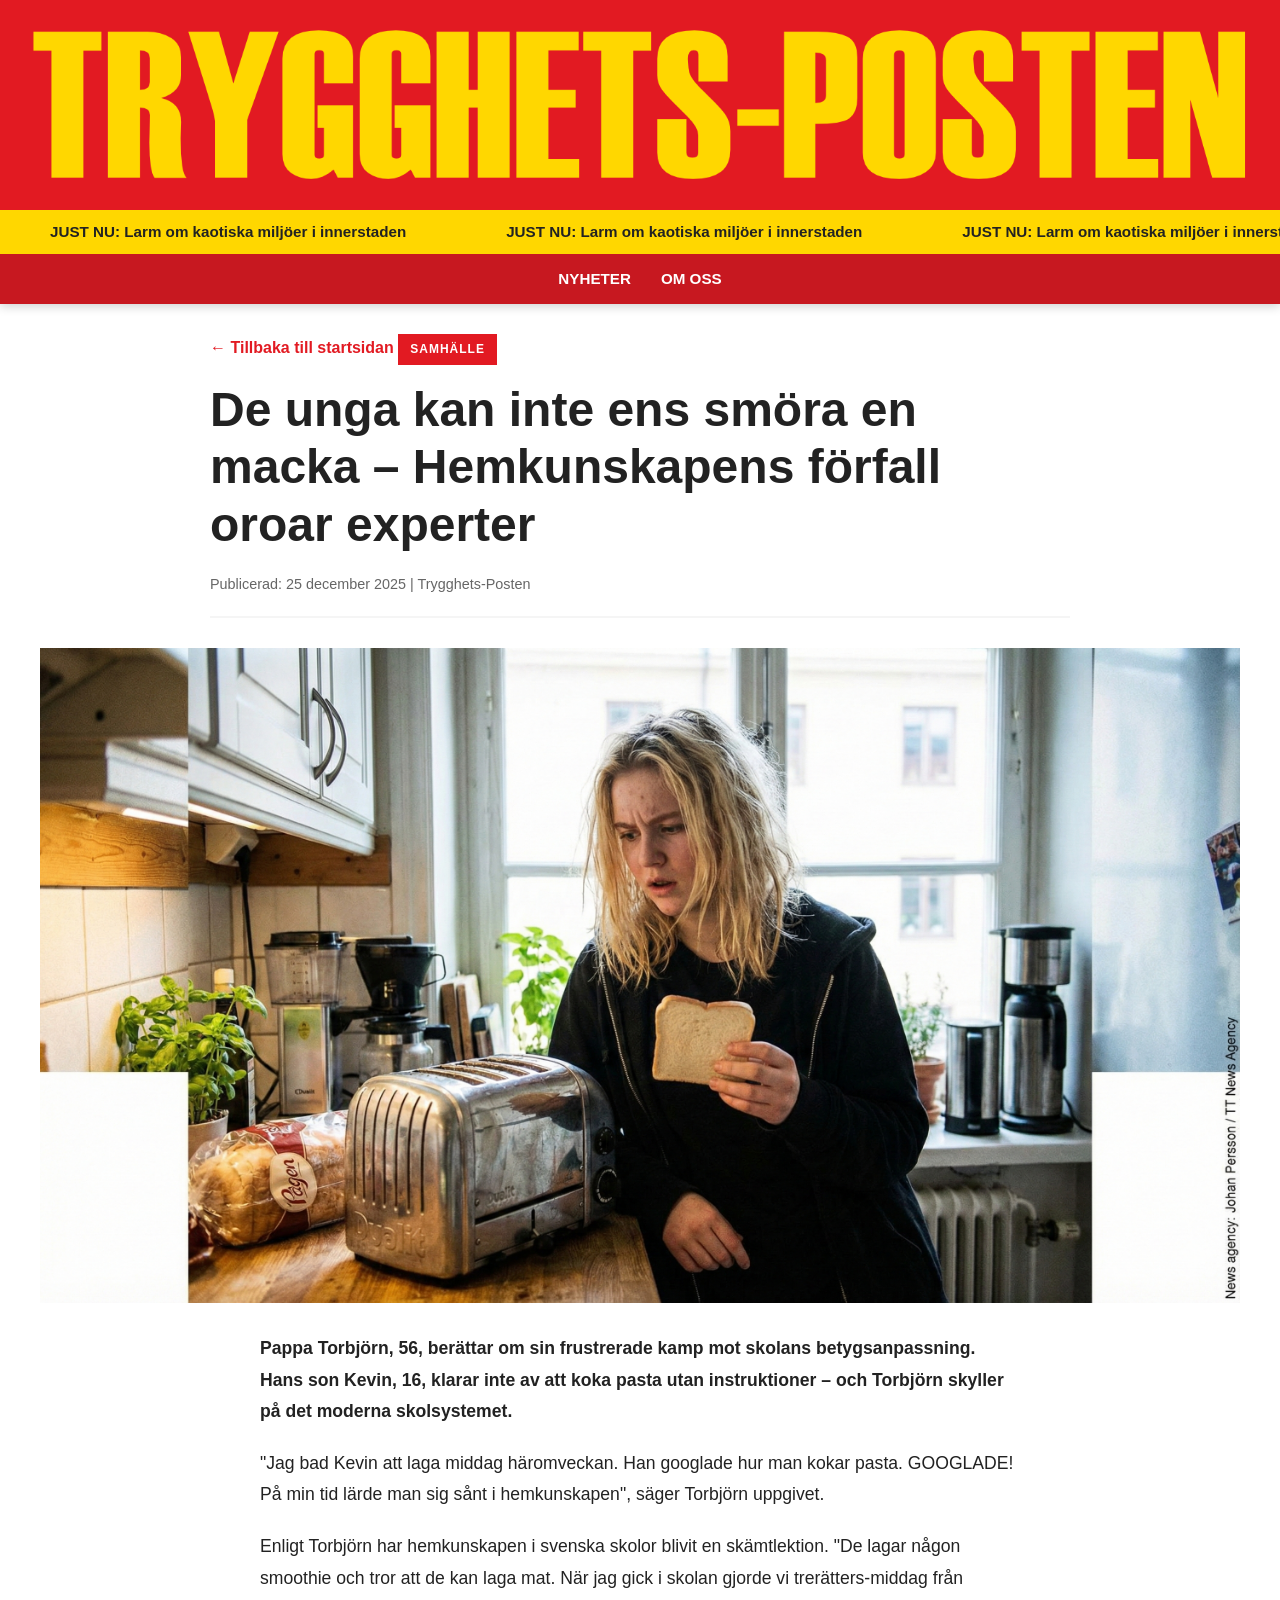
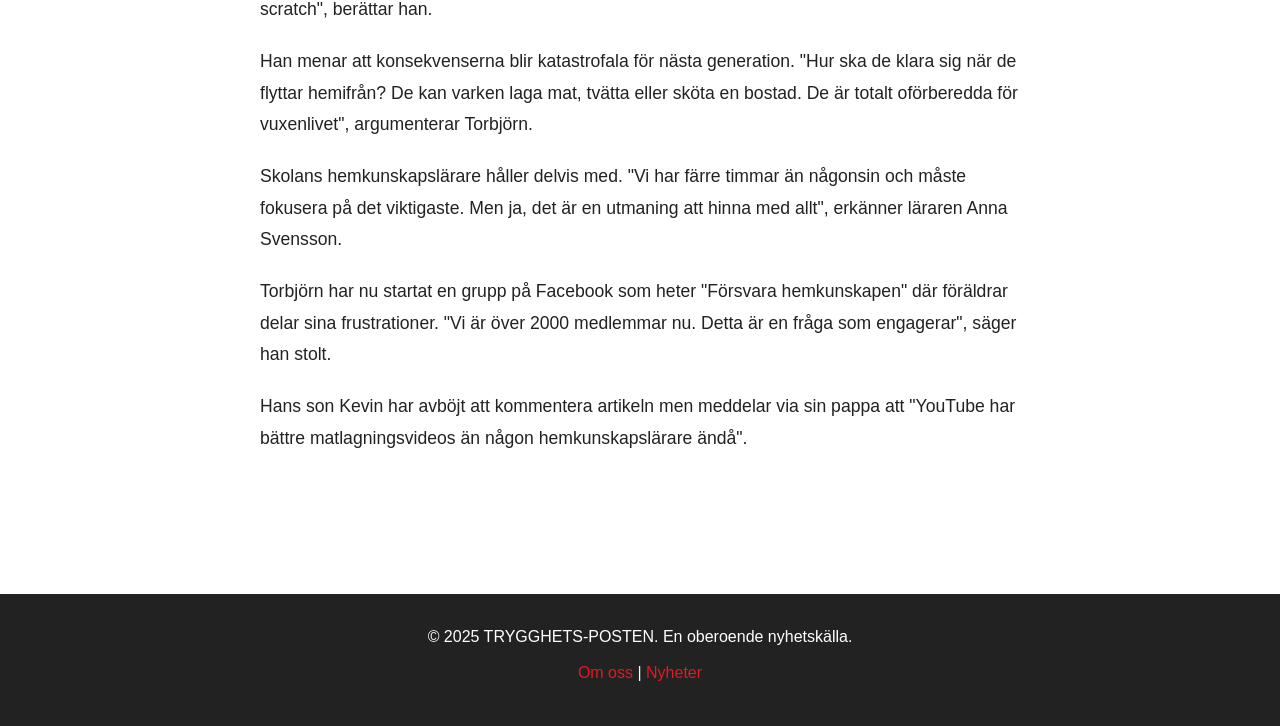
<file: artikel-5.html>
<!DOCTYPE html>
<html lang="sv">
<head>
    <meta charset="UTF-8">
    <meta name="viewport" content="width=device-width, initial-scale=1.0">
    <meta name="robots" content="noindex, nofollow">
    <title>De unga kan inte ens smöra en macka – Hemkunskapens förfall oroar experter | TRYGGHETS-POSTEN</title>
    <link rel="stylesheet" href="styles.css">
</head>
<body>
    <header>
        <div class="site-title">
            <img src="assets/images/pngtploga.png" alt="Trygghets-Posten">
        </div>

        <div class="breaking-news">
            <div class="breaking-news-content">
                <span>JUST NU: Larm om kaotiska miljöer i innerstaden</span>
                <span>JUST NU: Larm om kaotiska miljöer i innerstaden</span>
                <span>JUST NU: Larm om kaotiska miljöer i innerstaden</span>
                <span>JUST NU: Larm om kaotiska miljöer i innerstaden</span>
            </div>
        </div>

        <nav>
            <ul>
                <li><a href="index.html">NYHETER</a></li>
                <li><a href="om-oss.html">OM OSS</a></li>
            </ul>
        </nav>
    </header>

    <article>
        <div class="article-header">
            <a href="index.html" class="back-link">← Tillbaka till startsidan</a>
            <span class="category-tag">SAMHÄLLE</span>
            <h1>De unga kan inte ens smöra en macka – Hemkunskapens förfall oroar experter</h1>
            <div class="article-meta">
                Publicerad: 25 december 2025 | Trygghets-Posten
            </div>
        </div>

        <div class="article-image">
            <img src="5.png" alt="Hemkunskapens förfall">
        </div>

        <div class="article-content">
            <p class="ingress">Pappa Torbjörn, 56, berättar om sin frustrerade kamp mot skolans betygsanpassning. Hans son Kevin, 16, klarar inte av att koka pasta utan instruktioner – och Torbjörn skyller på det moderna skolsystemet.</p>

            <p>"Jag bad Kevin att laga middag häromveckan. Han googlade hur man kokar pasta. GOOGLADE! På min tid lärde man sig sånt i hemkunskapen", säger Torbjörn uppgivet.</p>

            <p>Enligt Torbjörn har hemkunskapen i svenska skolor blivit en skämtlektion. "De lagar någon smoothie och tror att de kan laga mat. När jag gick i skolan gjorde vi trerätters-middag från scratch", berättar han.</p>

            <p>Han menar att konsekvenserna blir katastrofala för nästa generation. "Hur ska de klara sig när de flyttar hemifrån? De kan varken laga mat, tvätta eller sköta en bostad. De är totalt oförberedda för vuxenlivet", argumenterar Torbjörn.</p>

            <p>Skolans hemkunskapslärare håller delvis med. "Vi har färre timmar än någonsin och måste fokusera på det viktigaste. Men ja, det är en utmaning att hinna med allt", erkänner läraren Anna Svensson.</p>

            <p>Torbjörn har nu startat en grupp på Facebook som heter "Försvara hemkunskapen" där föräldrar delar sina frustrationer. "Vi är över 2000 medlemmar nu. Detta är en fråga som engagerar", säger han stolt.</p>

            <p>Hans son Kevin har avböjt att kommentera artikeln men meddelar via sin pappa att "YouTube har bättre matlagningsvideos än någon hemkunskapslärare ändå".</p>
        </div>
    </article>

    <footer>
        <p>&copy; 2025 TRYGGHETS-POSTEN. En oberoende nyhetskälla.</p>
        <p><a href="om-oss.html">Om oss</a> | <a href="index.html">Nyheter</a></p>
    </footer>

    <!-- Scroll behavior script -->
    <script>
        window.addEventListener('scroll', function() {
            const header = document.querySelector('header');
            if (window.scrollY > 80) {
                header.classList.add('scrolled');
            } else {
                header.classList.remove('scrolled');
            }
        });
    </script>
</body>
</html>
</file>
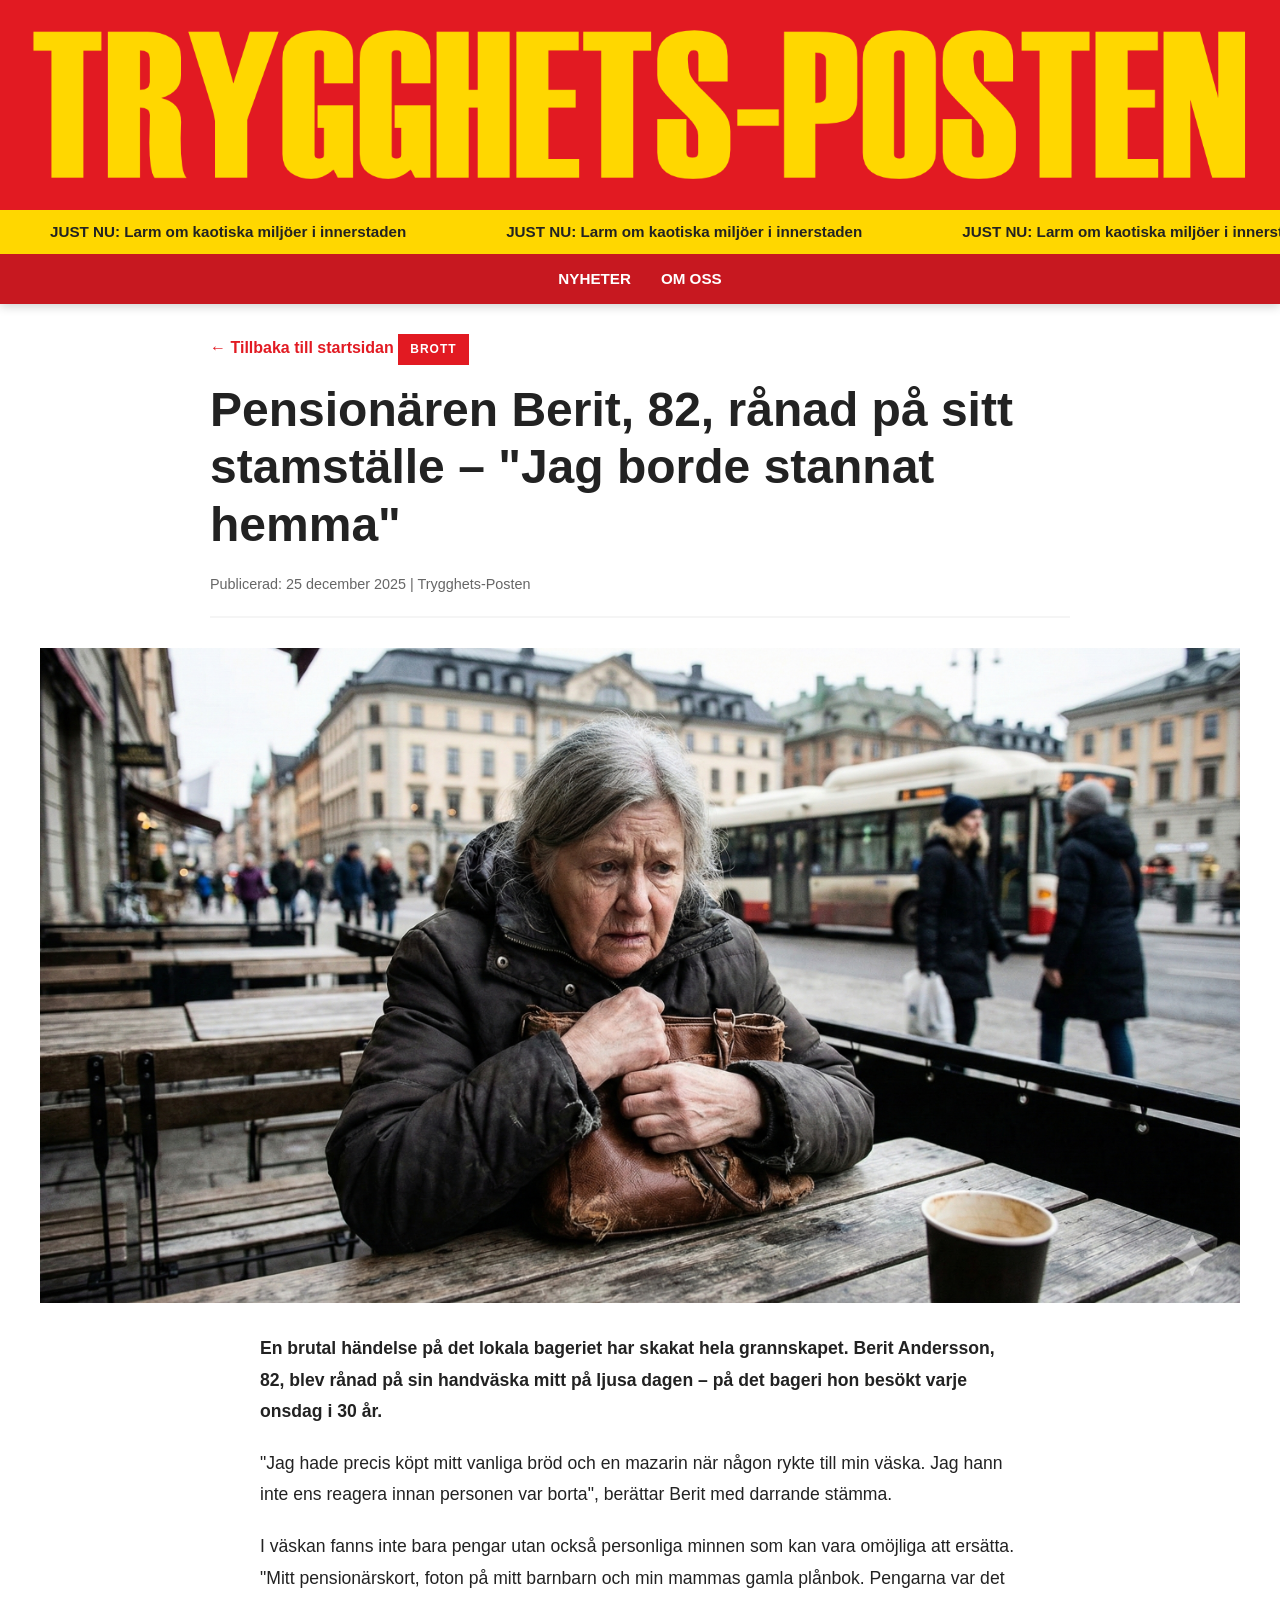
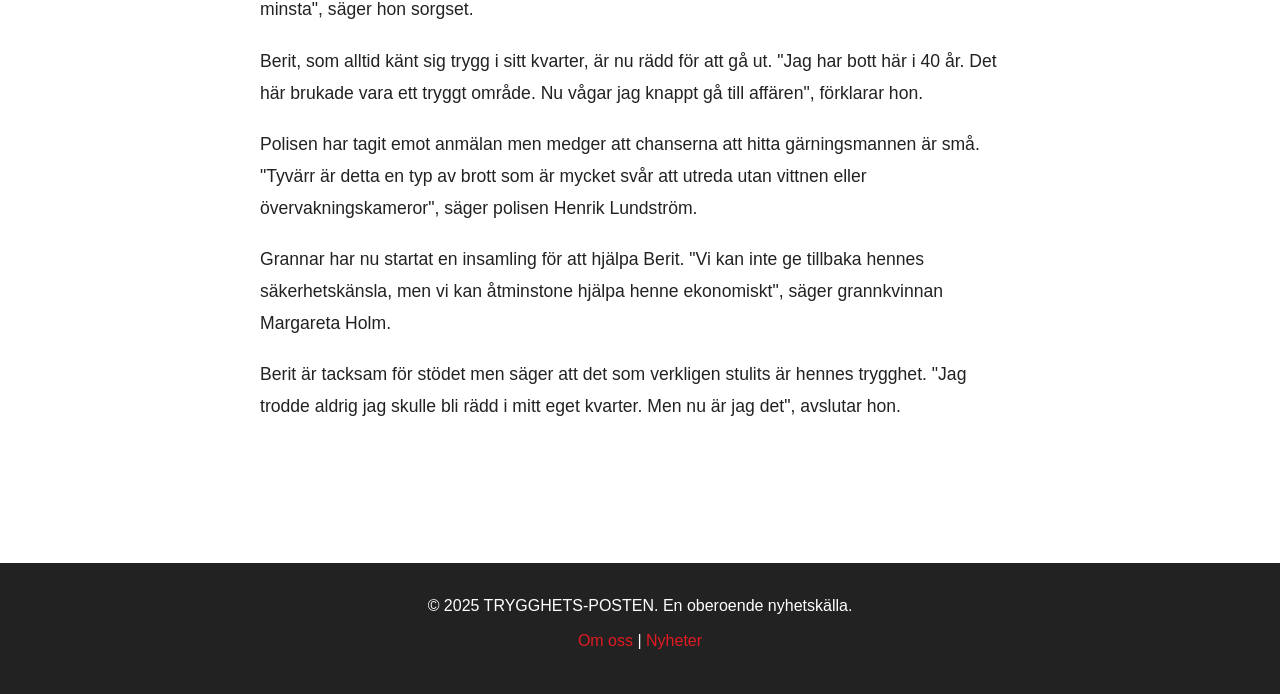
<file: artikel-6.html>
<!DOCTYPE html>
<html lang="sv">
<head>
    <meta charset="UTF-8">
    <meta name="viewport" content="width=device-width, initial-scale=1.0">
    <meta name="robots" content="noindex, nofollow">
    <title>Pensionären Berit, 82, rånad på sitt stamställe – "Jag borde stannat hemma" | TRYGGHETS-POSTEN</title>
    <link rel="stylesheet" href="styles.css">
</head>
<body>
    <header>
        <div class="site-title">
            <img src="assets/images/pngtploga.png" alt="Trygghets-Posten">
        </div>

        <div class="breaking-news">
            <div class="breaking-news-content">
                <span>JUST NU: Larm om kaotiska miljöer i innerstaden</span>
                <span>JUST NU: Larm om kaotiska miljöer i innerstaden</span>
                <span>JUST NU: Larm om kaotiska miljöer i innerstaden</span>
                <span>JUST NU: Larm om kaotiska miljöer i innerstaden</span>
            </div>
        </div>

        <nav>
            <ul>
                <li><a href="index.html">NYHETER</a></li>
                <li><a href="om-oss.html">OM OSS</a></li>
            </ul>
        </nav>
    </header>

    <article>
        <div class="article-header">
            <a href="index.html" class="back-link">← Tillbaka till startsidan</a>
            <span class="category-tag">BROTT</span>
            <h1>Pensionären Berit, 82, rånad på sitt stamställe – "Jag borde stannat hemma"</h1>
            <div class="article-meta">
                Publicerad: 25 december 2025 | Trygghets-Posten
            </div>
        </div>

        <div class="article-image">
            <img src="6.png" alt="Pensionär rånad">
        </div>

        <div class="article-content">
            <p class="ingress">En brutal händelse på det lokala bageriet har skakat hela grannskapet. Berit Andersson, 82, blev rånad på sin handväska mitt på ljusa dagen – på det bageri hon besökt varje onsdag i 30 år.</p>

            <p>"Jag hade precis köpt mitt vanliga bröd och en mazarin när någon rykte till min väska. Jag hann inte ens reagera innan personen var borta", berättar Berit med darrande stämma.</p>

            <p>I väskan fanns inte bara pengar utan också personliga minnen som kan vara omöjliga att ersätta. "Mitt pensionärskort, foton på mitt barnbarn och min mammas gamla plånbok. Pengarna var det minsta", säger hon sorgset.</p>

            <p>Berit, som alltid känt sig trygg i sitt kvarter, är nu rädd för att gå ut. "Jag har bott här i 40 år. Det här brukade vara ett tryggt område. Nu vågar jag knappt gå till affären", förklarar hon.</p>

            <p>Polisen har tagit emot anmälan men medger att chanserna att hitta gärningsmannen är små. "Tyvärr är detta en typ av brott som är mycket svår att utreda utan vittnen eller övervakningskameror", säger polisen Henrik Lundström.</p>

            <p>Grannar har nu startat en insamling för att hjälpa Berit. "Vi kan inte ge tillbaka hennes säkerhetskänsla, men vi kan åtminstone hjälpa henne ekonomiskt", säger grannkvinnan Margareta Holm.</p>

            <p>Berit är tacksam för stödet men säger att det som verkligen stulits är hennes trygghet. "Jag trodde aldrig jag skulle bli rädd i mitt eget kvarter. Men nu är jag det", avslutar hon.</p>
        </div>
    </article>

    <footer>
        <p>&copy; 2025 TRYGGHETS-POSTEN. En oberoende nyhetskälla.</p>
        <p><a href="om-oss.html">Om oss</a> | <a href="index.html">Nyheter</a></p>
    </footer>

    <!-- Scroll behavior script -->
    <script>
        window.addEventListener('scroll', function() {
            const header = document.querySelector('header');
            if (window.scrollY > 80) {
                header.classList.add('scrolled');
            } else {
                header.classList.remove('scrolled');
            }
        });
    </script>
</body>
</html>
</file>
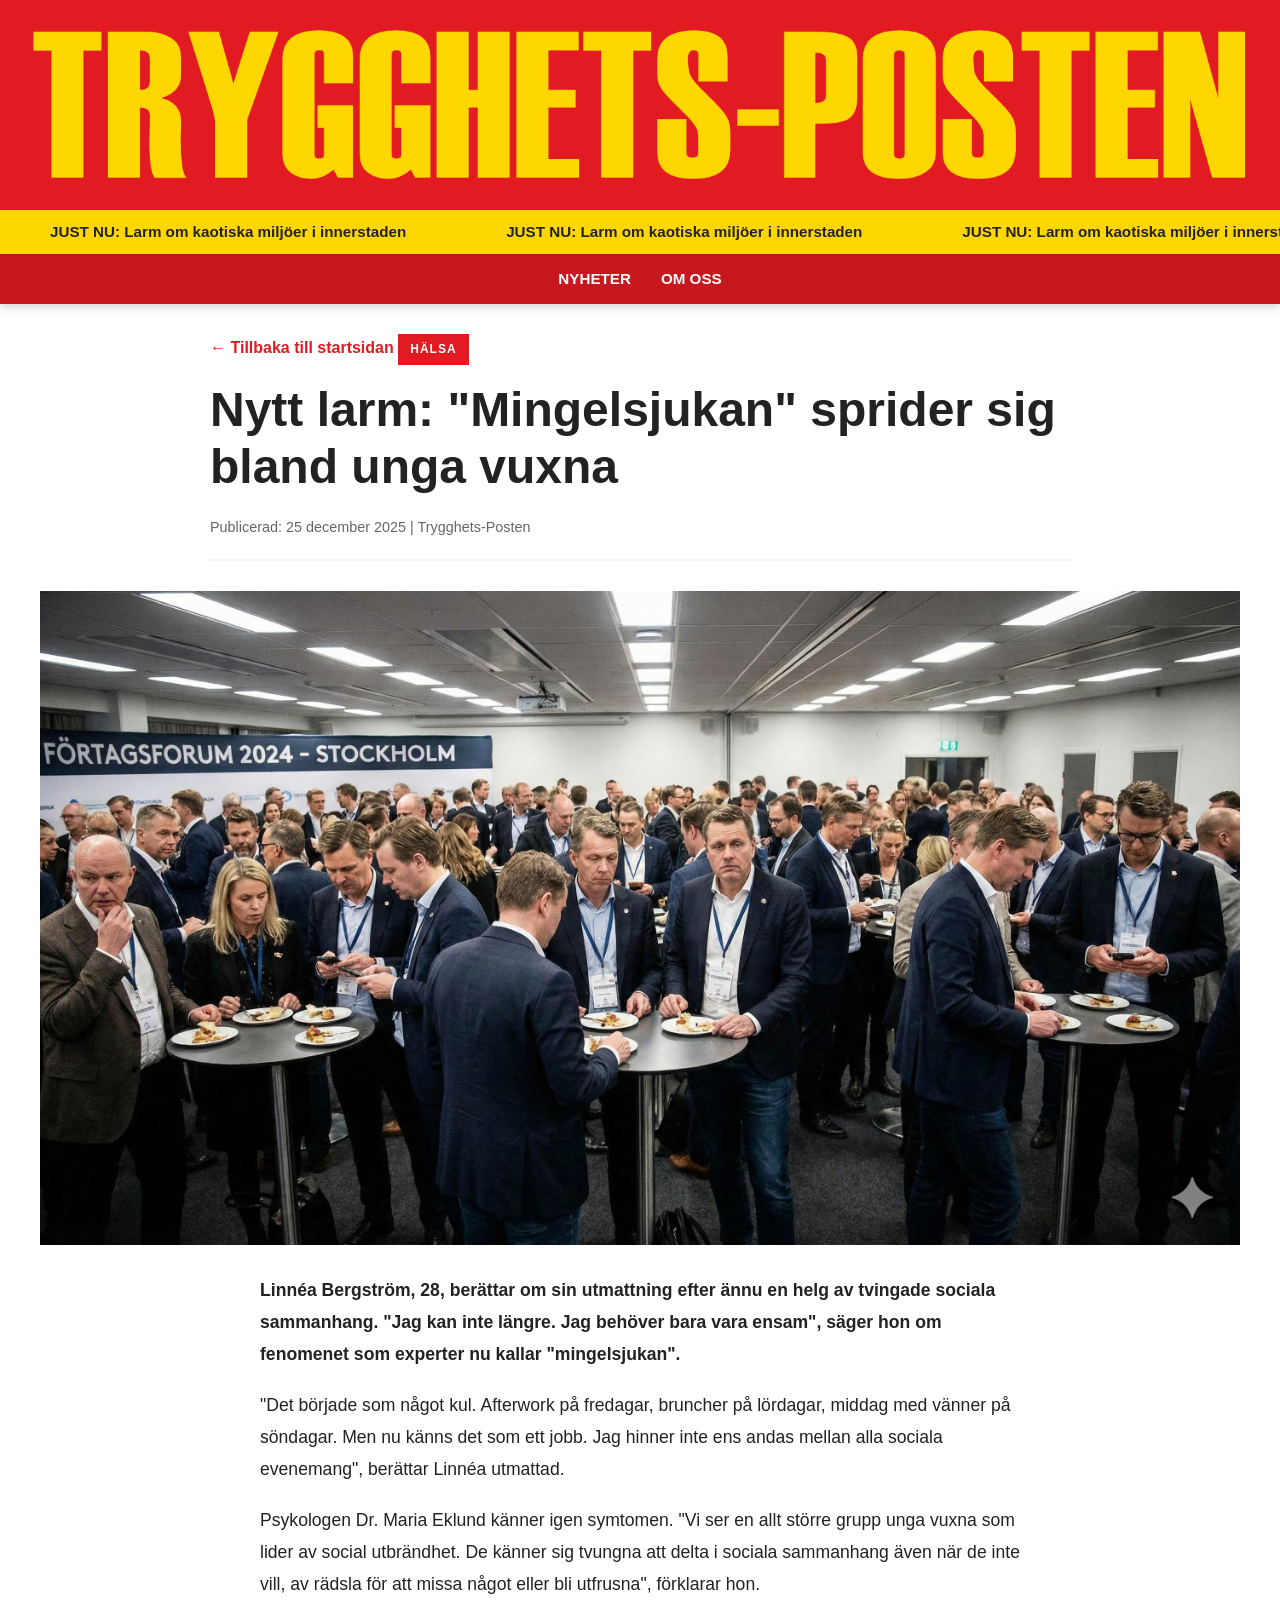
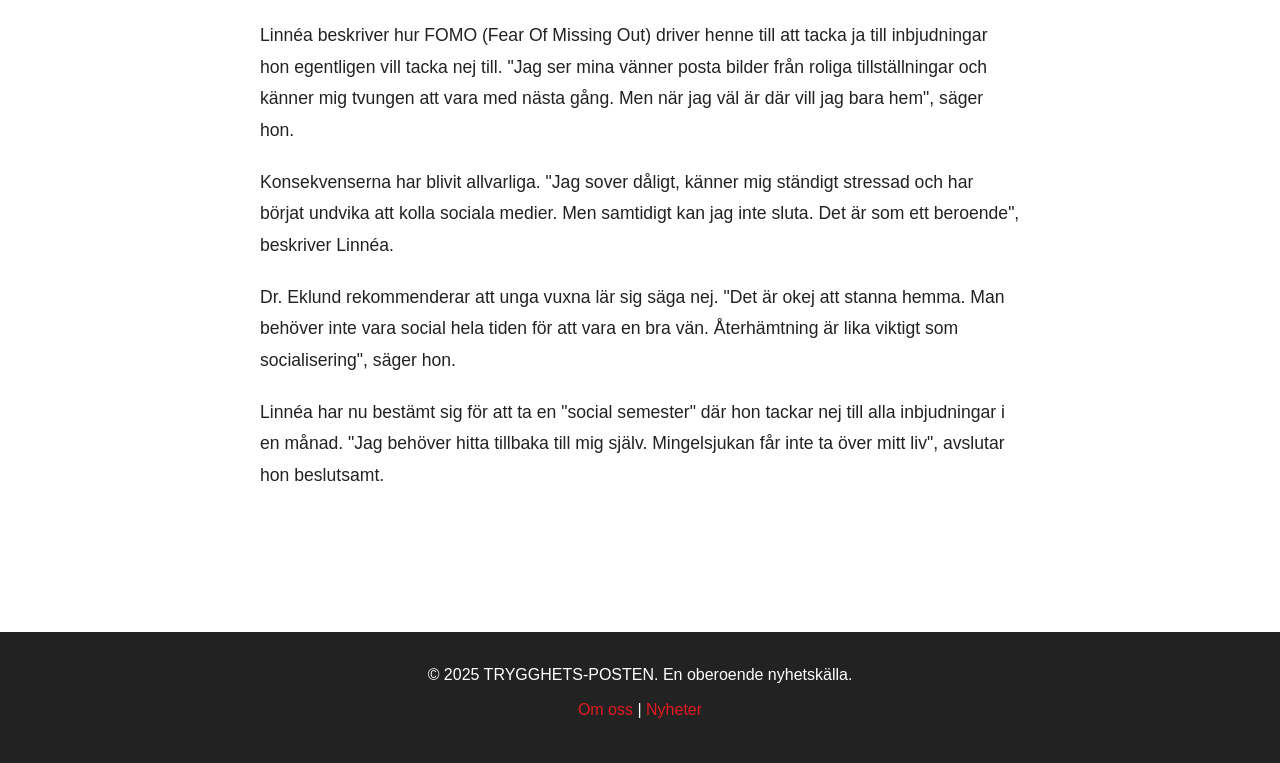
<file: artikel-7.html>
<!DOCTYPE html>
<html lang="sv">
<head>
    <meta charset="UTF-8">
    <meta name="viewport" content="width=device-width, initial-scale=1.0">
    <meta name="robots" content="noindex, nofollow">
    <title>Nytt larm: "Mingelsjukan" sprider sig bland unga vuxna | TRYGGHETS-POSTEN</title>
    <link rel="stylesheet" href="styles.css">
</head>
<body>
    <header>
        <div class="site-title">
            <img src="assets/images/pngtploga.png" alt="Trygghets-Posten">
        </div>

        <div class="breaking-news">
            <div class="breaking-news-content">
                <span>JUST NU: Larm om kaotiska miljöer i innerstaden</span>
                <span>JUST NU: Larm om kaotiska miljöer i innerstaden</span>
                <span>JUST NU: Larm om kaotiska miljöer i innerstaden</span>
                <span>JUST NU: Larm om kaotiska miljöer i innerstaden</span>
            </div>
        </div>

        <nav>
            <ul>
                <li><a href="index.html">NYHETER</a></li>
                <li><a href="om-oss.html">OM OSS</a></li>
            </ul>
        </nav>
    </header>

    <article>
        <div class="article-header">
            <a href="index.html" class="back-link">← Tillbaka till startsidan</a>
            <span class="category-tag">HÄLSA</span>
            <h1>Nytt larm: "Mingelsjukan" sprider sig bland unga vuxna</h1>
            <div class="article-meta">
                Publicerad: 25 december 2025 | Trygghets-Posten
            </div>
        </div>

        <div class="article-image">
            <img src="7.png" alt="Mingelsjukan">
        </div>

        <div class="article-content">
            <p class="ingress">Linnéa Bergström, 28, berättar om sin utmattning efter ännu en helg av tvingade sociala sammanhang. "Jag kan inte längre. Jag behöver bara vara ensam", säger hon om fenomenet som experter nu kallar "mingelsjukan".</p>

            <p>"Det började som något kul. Afterwork på fredagar, bruncher på lördagar, middag med vänner på söndagar. Men nu känns det som ett jobb. Jag hinner inte ens andas mellan alla sociala evenemang", berättar Linnéa utmattad.</p>

            <p>Psykologen Dr. Maria Eklund känner igen symtomen. "Vi ser en allt större grupp unga vuxna som lider av social utbrändhet. De känner sig tvungna att delta i sociala sammanhang även när de inte vill, av rädsla för att missa något eller bli utfrusna", förklarar hon.</p>

            <p>Linnéa beskriver hur FOMO (Fear Of Missing Out) driver henne till att tacka ja till inbjudningar hon egentligen vill tacka nej till. "Jag ser mina vänner posta bilder från roliga tillställningar och känner mig tvungen att vara med nästa gång. Men när jag väl är där vill jag bara hem", säger hon.</p>

            <p>Konsekvenserna har blivit allvarliga. "Jag sover dåligt, känner mig ständigt stressad och har börjat undvika att kolla sociala medier. Men samtidigt kan jag inte sluta. Det är som ett beroende", beskriver Linnéa.</p>

            <p>Dr. Eklund rekommenderar att unga vuxna lär sig säga nej. "Det är okej att stanna hemma. Man behöver inte vara social hela tiden för att vara en bra vän. Återhämtning är lika viktigt som socialisering", säger hon.</p>

            <p>Linnéa har nu bestämt sig för att ta en "social semester" där hon tackar nej till alla inbjudningar i en månad. "Jag behöver hitta tillbaka till mig själv. Mingelsjukan får inte ta över mitt liv", avslutar hon beslutsamt.</p>
        </div>
    </article>

    <footer>
        <p>&copy; 2025 TRYGGHETS-POSTEN. En oberoende nyhetskälla.</p>
        <p><a href="om-oss.html">Om oss</a> | <a href="index.html">Nyheter</a></p>
    </footer>

    <!-- Scroll behavior script -->
    <script>
        window.addEventListener('scroll', function() {
            const header = document.querySelector('header');
            if (window.scrollY > 80) {
                header.classList.add('scrolled');
            } else {
                header.classList.remove('scrolled');
            }
        });
    </script>
</body>
</html>
</file>
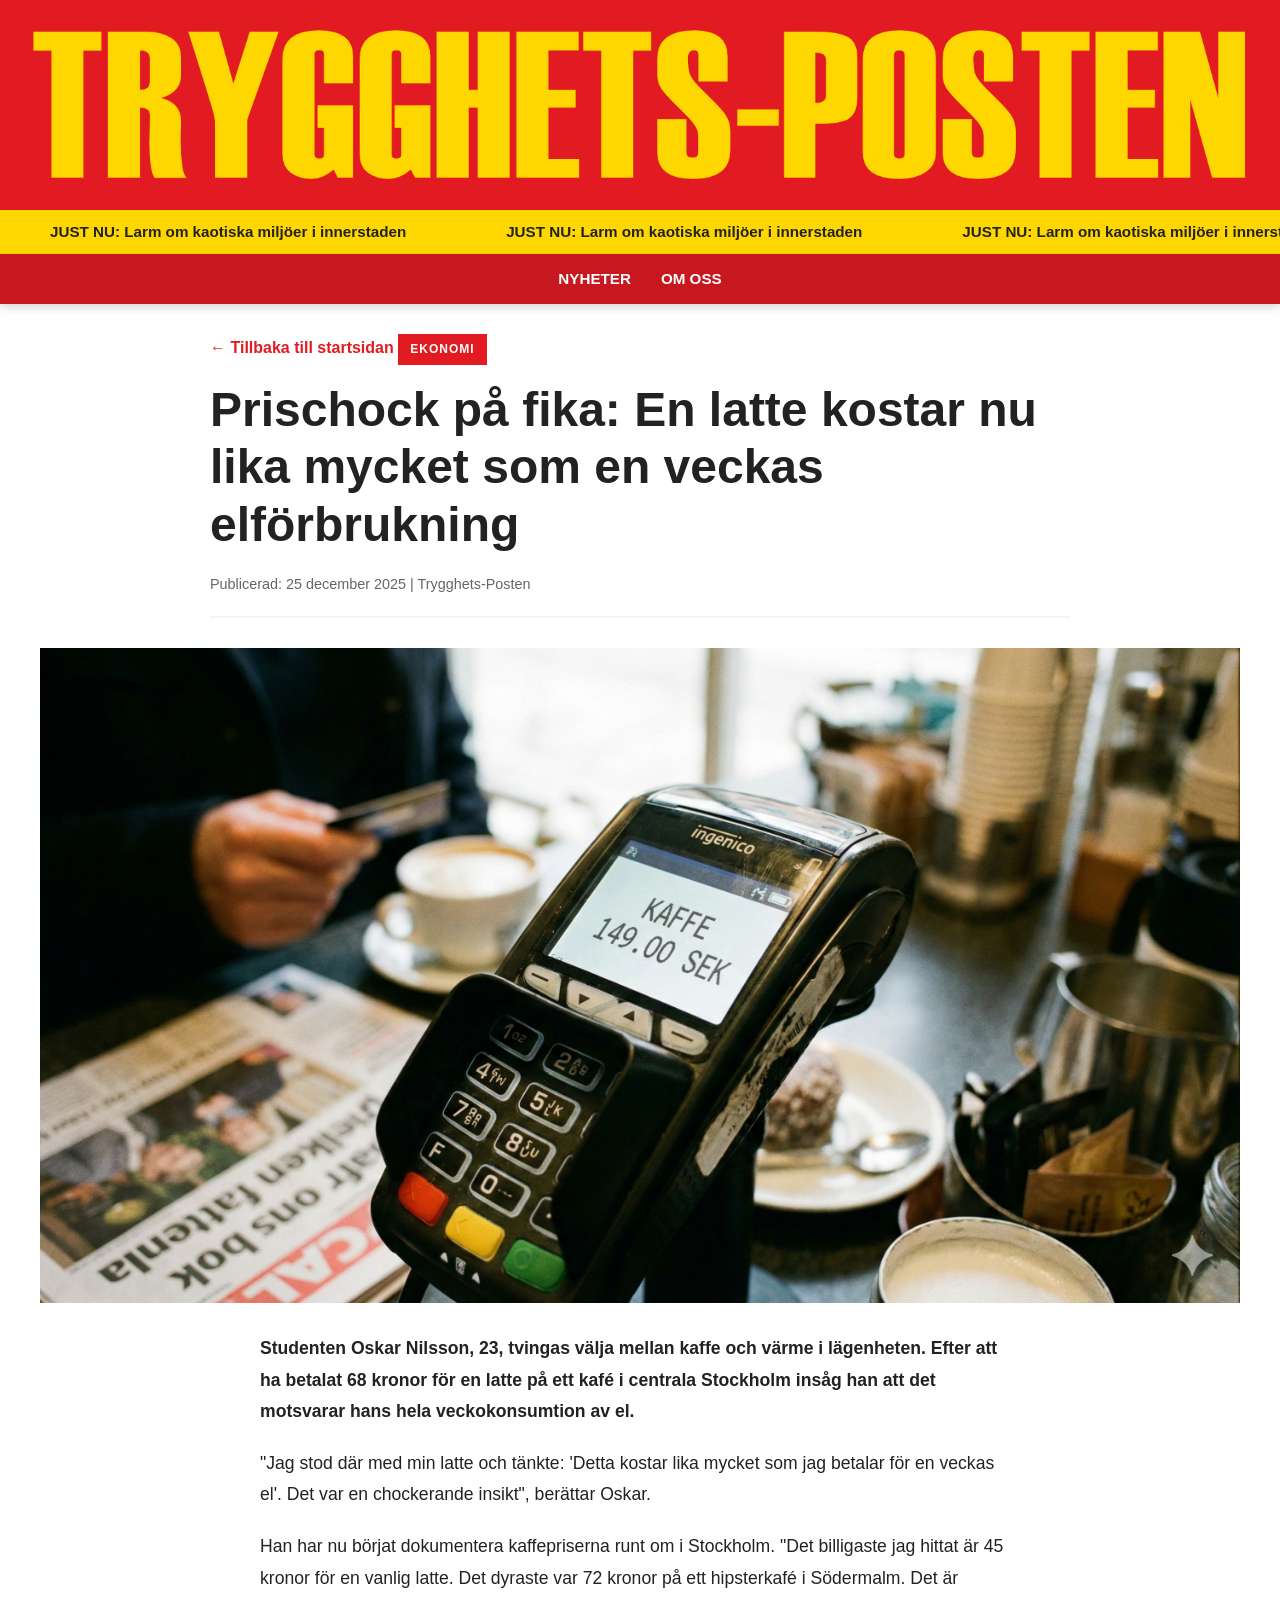
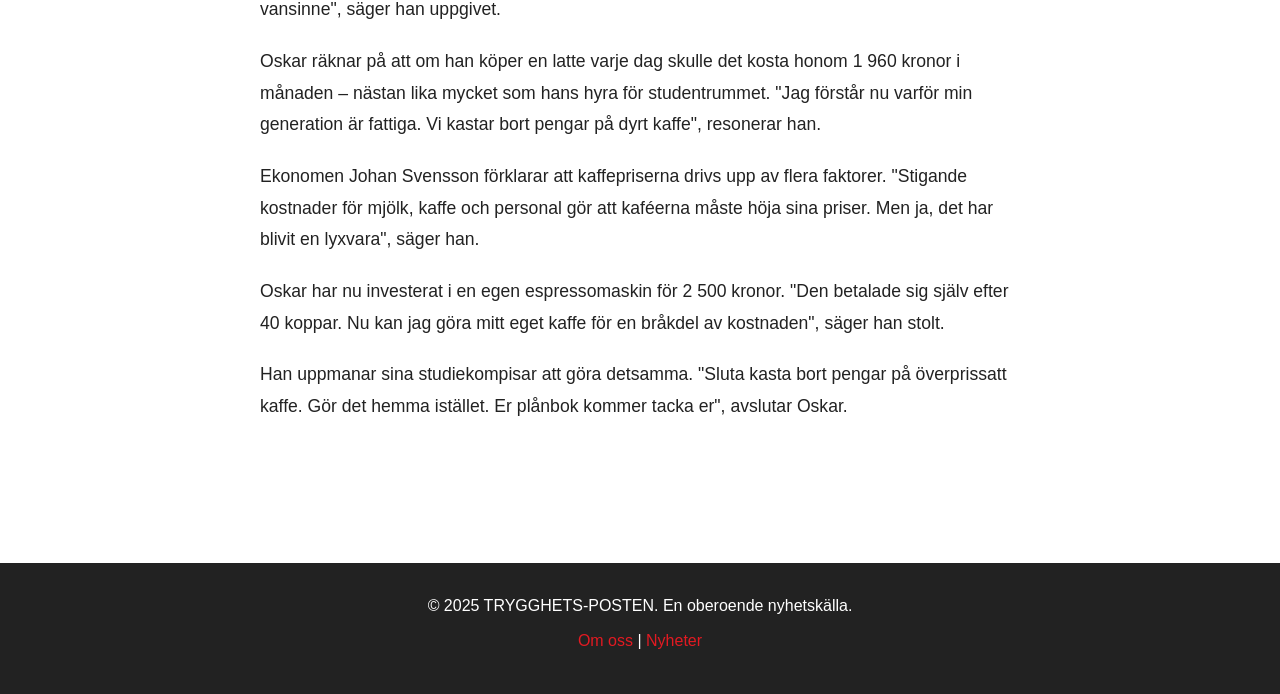
<file: artikel-8.html>
<!DOCTYPE html>
<html lang="sv">
<head>
    <meta charset="UTF-8">
    <meta name="viewport" content="width=device-width, initial-scale=1.0">
    <meta name="robots" content="noindex, nofollow">
    <title>Prischock på fika: En latte kostar nu lika mycket som en veckas elförbrukning | TRYGGHETS-POSTEN</title>
    <link rel="stylesheet" href="styles.css">
</head>
<body>
    <header>
        <div class="site-title">
            <img src="assets/images/pngtploga.png" alt="Trygghets-Posten">
        </div>

        <div class="breaking-news">
            <div class="breaking-news-content">
                <span>JUST NU: Larm om kaotiska miljöer i innerstaden</span>
                <span>JUST NU: Larm om kaotiska miljöer i innerstaden</span>
                <span>JUST NU: Larm om kaotiska miljöer i innerstaden</span>
                <span>JUST NU: Larm om kaotiska miljöer i innerstaden</span>
            </div>
        </div>

        <nav>
            <ul>
                <li><a href="index.html">NYHETER</a></li>
                <li><a href="om-oss.html">OM OSS</a></li>
            </ul>
        </nav>
    </header>

    <article>
        <div class="article-header">
            <a href="index.html" class="back-link">← Tillbaka till startsidan</a>
            <span class="category-tag">EKONOMI</span>
            <h1>Prischock på fika: En latte kostar nu lika mycket som en veckas elförbrukning</h1>
            <div class="article-meta">
                Publicerad: 25 december 2025 | Trygghets-Posten
            </div>
        </div>

        <div class="article-image">
            <img src="8.png" alt="Prischock på fika">
        </div>

        <div class="article-content">
            <p class="ingress">Studenten Oskar Nilsson, 23, tvingas välja mellan kaffe och värme i lägenheten. Efter att ha betalat 68 kronor för en latte på ett kafé i centrala Stockholm insåg han att det motsvarar hans hela veckokonsumtion av el.</p>

            <p>"Jag stod där med min latte och tänkte: 'Detta kostar lika mycket som jag betalar för en veckas el'. Det var en chockerande insikt", berättar Oskar.</p>

            <p>Han har nu börjat dokumentera kaffepriserna runt om i Stockholm. "Det billigaste jag hittat är 45 kronor för en vanlig latte. Det dyraste var 72 kronor på ett hipsterkafé i Södermalm. Det är vansinne", säger han uppgivet.</p>

            <p>Oskar räknar på att om han köper en latte varje dag skulle det kosta honom 1 960 kronor i månaden – nästan lika mycket som hans hyra för studentrummet. "Jag förstår nu varför min generation är fattiga. Vi kastar bort pengar på dyrt kaffe", resonerar han.</p>

            <p>Ekonomen Johan Svensson förklarar att kaffepriserna drivs upp av flera faktorer. "Stigande kostnader för mjölk, kaffe och personal gör att kaféerna måste höja sina priser. Men ja, det har blivit en lyxvara", säger han.</p>

            <p>Oskar har nu investerat i en egen espressomaskin för 2 500 kronor. "Den betalade sig själv efter 40 koppar. Nu kan jag göra mitt eget kaffe för en bråkdel av kostnaden", säger han stolt.</p>

            <p>Han uppmanar sina studiekompisar att göra detsamma. "Sluta kasta bort pengar på överprissatt kaffe. Gör det hemma istället. Er plånbok kommer tacka er", avslutar Oskar.</p>
        </div>
    </article>

    <footer>
        <p>&copy; 2025 TRYGGHETS-POSTEN. En oberoende nyhetskälla.</p>
        <p><a href="om-oss.html">Om oss</a> | <a href="index.html">Nyheter</a></p>
    </footer>

    <!-- Scroll behavior script -->
    <script>
        window.addEventListener('scroll', function() {
            const header = document.querySelector('header');
            if (window.scrollY > 80) {
                header.classList.add('scrolled');
            } else {
                header.classList.remove('scrolled');
            }
        });
    </script>
</body>
</html>
</file>
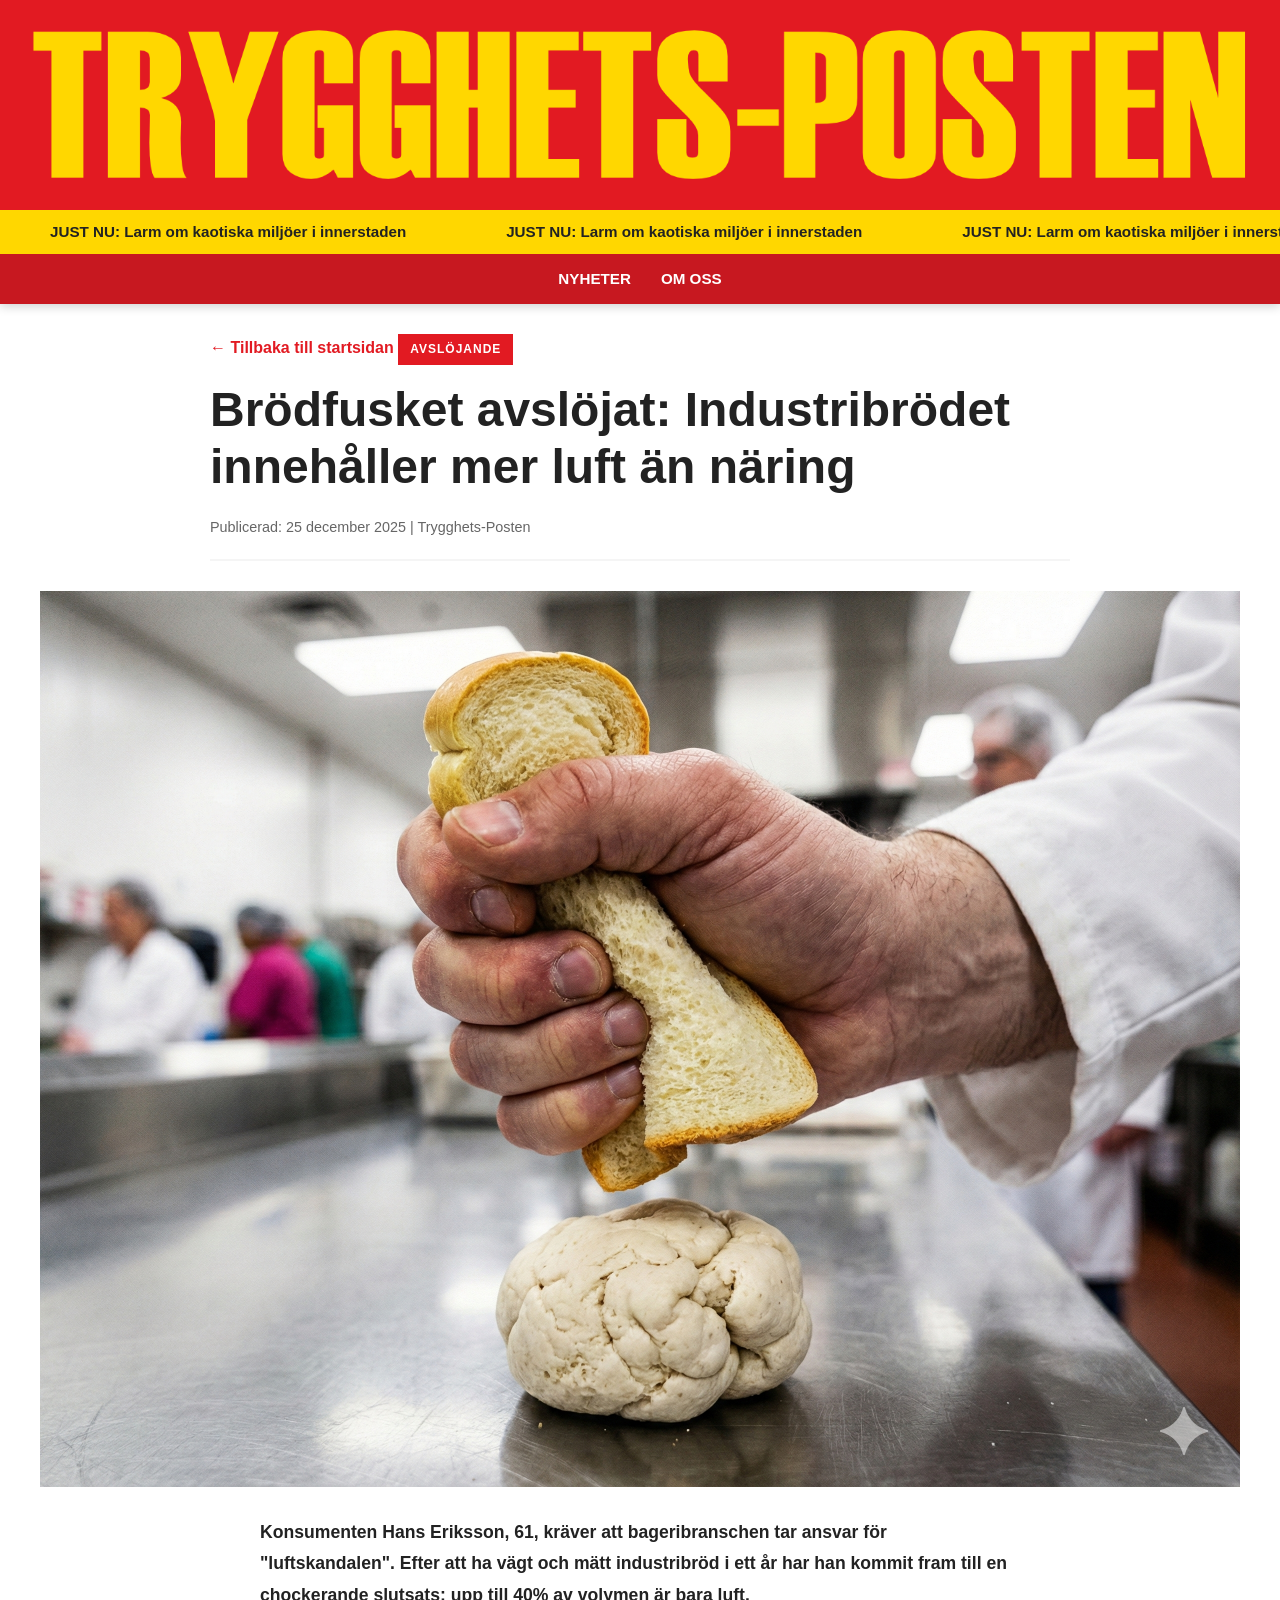
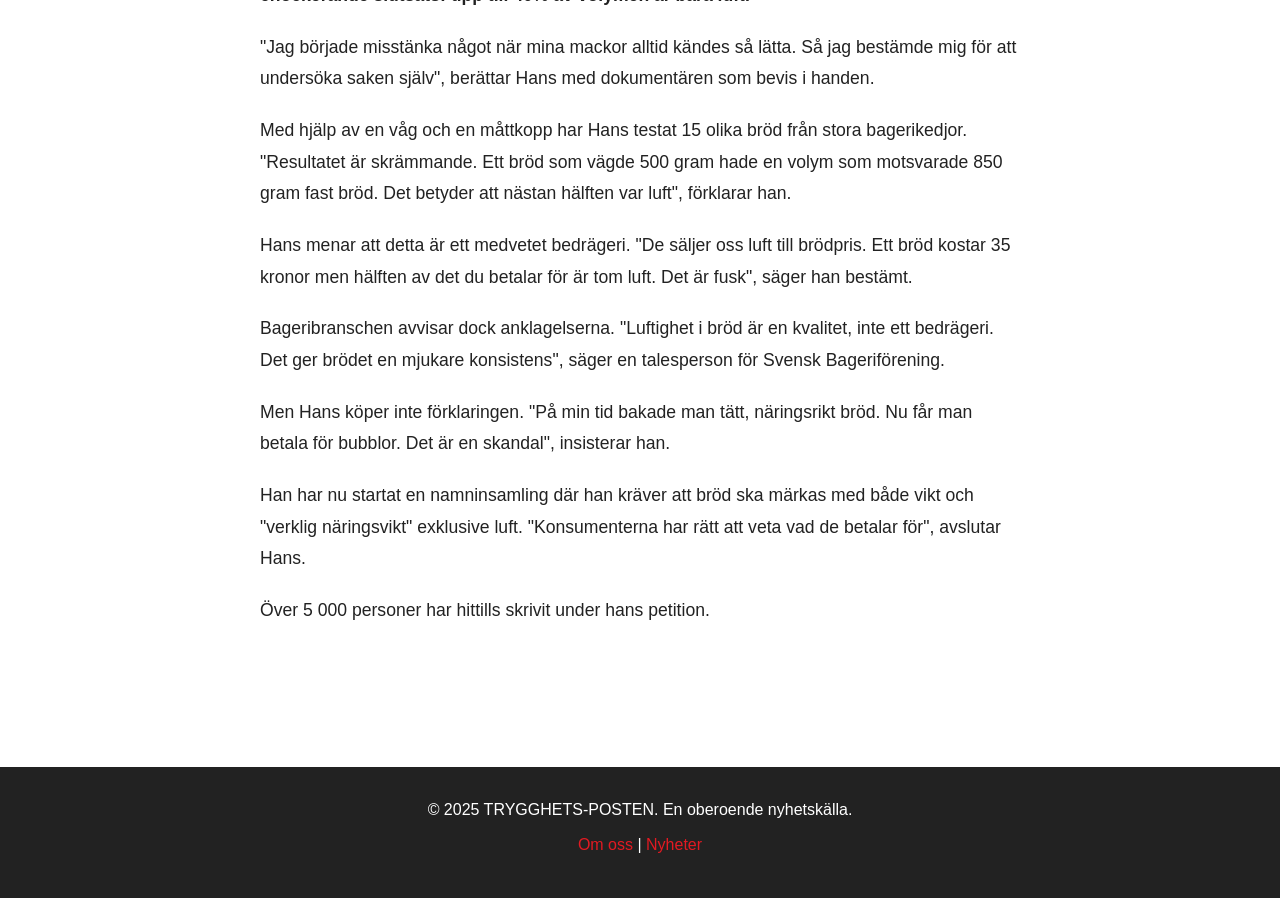
<file: artikel-9.html>
<!DOCTYPE html>
<html lang="sv">
<head>
    <meta charset="UTF-8">
    <meta name="viewport" content="width=device-width, initial-scale=1.0">
    <meta name="robots" content="noindex, nofollow">
    <title>Brödfusket avslöjat: Industribrödet innehåller mer luft än näring | TRYGGHETS-POSTEN</title>
    <link rel="stylesheet" href="styles.css">
</head>
<body>
    <header>
        <div class="site-title">
            <img src="assets/images/pngtploga.png" alt="Trygghets-Posten">
        </div>

        <div class="breaking-news">
            <div class="breaking-news-content">
                <span>JUST NU: Larm om kaotiska miljöer i innerstaden</span>
                <span>JUST NU: Larm om kaotiska miljöer i innerstaden</span>
                <span>JUST NU: Larm om kaotiska miljöer i innerstaden</span>
                <span>JUST NU: Larm om kaotiska miljöer i innerstaden</span>
            </div>
        </div>

        <nav>
            <ul>
                <li><a href="index.html">NYHETER</a></li>
                <li><a href="om-oss.html">OM OSS</a></li>
            </ul>
        </nav>
    </header>

    <article>
        <div class="article-header">
            <a href="index.html" class="back-link">← Tillbaka till startsidan</a>
            <span class="category-tag">AVSLÖJANDE</span>
            <h1>Brödfusket avslöjat: Industribrödet innehåller mer luft än näring</h1>
            <div class="article-meta">
                Publicerad: 25 december 2025 | Trygghets-Posten
            </div>
        </div>

        <div class="article-image">
            <img src="9.png" alt="Brödfusket">
        </div>

        <div class="article-content">
            <p class="ingress">Konsumenten Hans Eriksson, 61, kräver att bageribranschen tar ansvar för "luftskandalen". Efter att ha vägt och mätt industribröd i ett år har han kommit fram till en chockerande slutsats: upp till 40% av volymen är bara luft.</p>

            <p>"Jag började misstänka något när mina mackor alltid kändes så lätta. Så jag bestämde mig för att undersöka saken själv", berättar Hans med dokumentären som bevis i handen.</p>

            <p>Med hjälp av en våg och en måttkopp har Hans testat 15 olika bröd från stora bagerikedjor. "Resultatet är skrämmande. Ett bröd som vägde 500 gram hade en volym som motsvarade 850 gram fast bröd. Det betyder att nästan hälften var luft", förklarar han.</p>

            <p>Hans menar att detta är ett medvetet bedrägeri. "De säljer oss luft till brödpris. Ett bröd kostar 35 kronor men hälften av det du betalar för är tom luft. Det är fusk", säger han bestämt.</p>

            <p>Bageribranschen avvisar dock anklagelserna. "Luftighet i bröd är en kvalitet, inte ett bedrägeri. Det ger brödet en mjukare konsistens", säger en talesperson för Svensk Bageriförening.</p>

            <p>Men Hans köper inte förklaringen. "På min tid bakade man tätt, näringsrikt bröd. Nu får man betala för bubblor. Det är en skandal", insisterar han.</p>

            <p>Han har nu startat en namninsamling där han kräver att bröd ska märkas med både vikt och "verklig näringsvikt" exklusive luft. "Konsumenterna har rätt att veta vad de betalar för", avslutar Hans.</p>

            <p>Över 5 000 personer har hittills skrivit under hans petition.</p>
        </div>
    </article>

    <footer>
        <p>&copy; 2025 TRYGGHETS-POSTEN. En oberoende nyhetskälla.</p>
        <p><a href="om-oss.html">Om oss</a> | <a href="index.html">Nyheter</a></p>
    </footer>

    <!-- Scroll behavior script -->
    <script>
        window.addEventListener('scroll', function() {
            const header = document.querySelector('header');
            if (window.scrollY > 80) {
                header.classList.add('scrolled');
            } else {
                header.classList.remove('scrolled');
            }
        });
    </script>
</body>
</html>
</file>
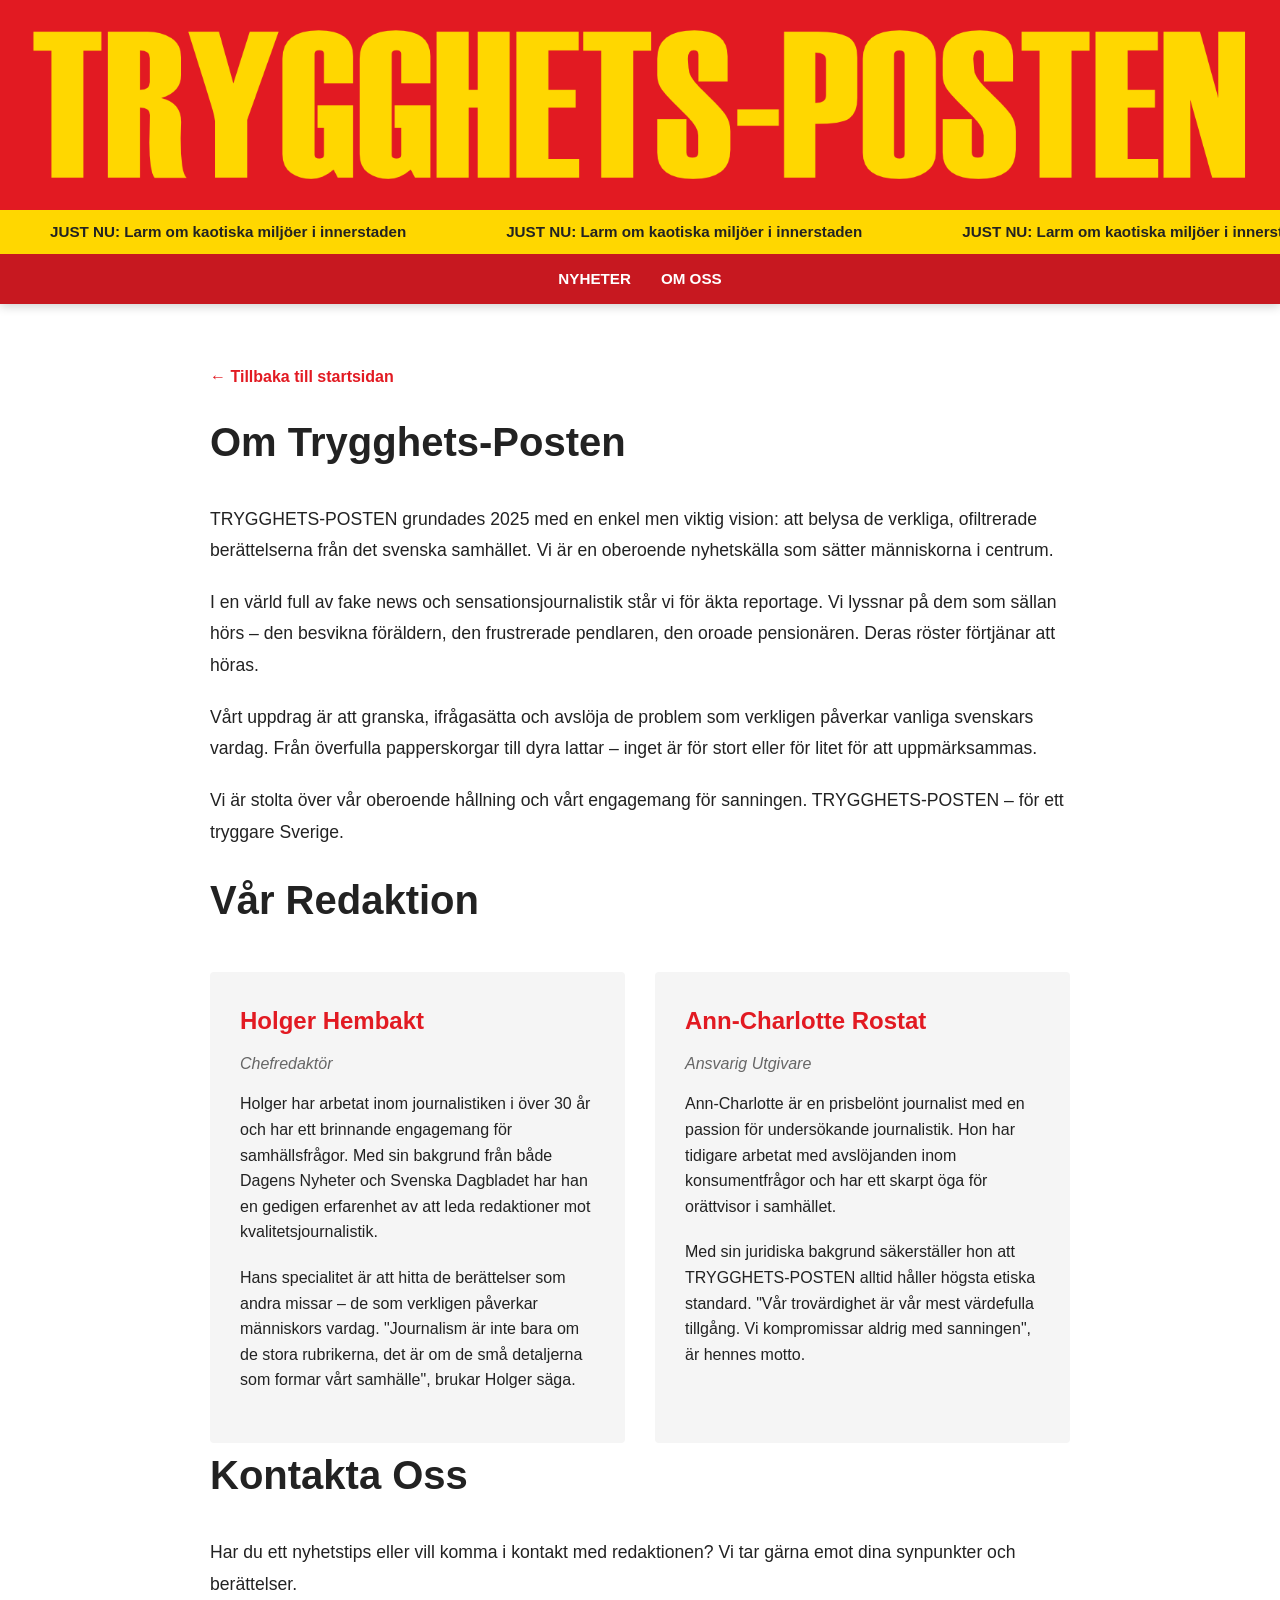
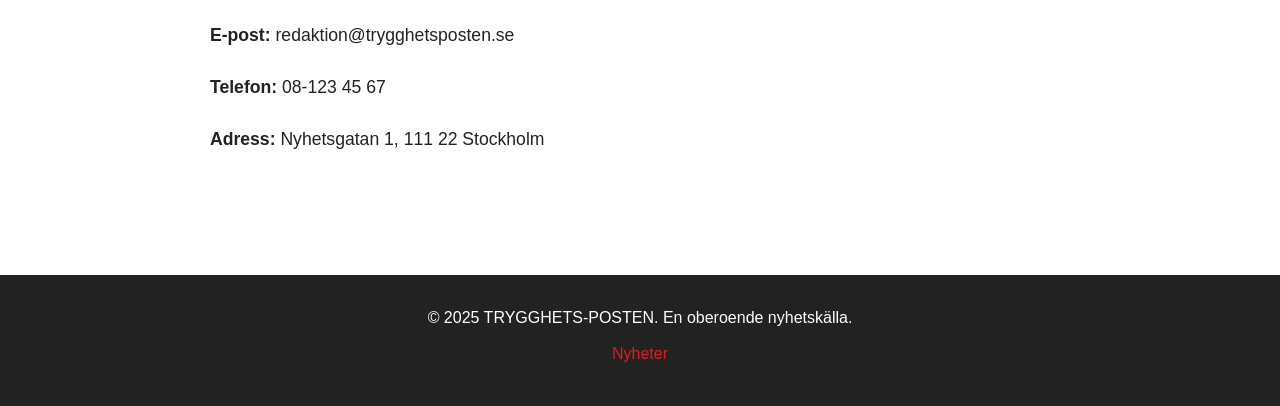
<file: om-oss.html>
<!DOCTYPE html>
<html lang="sv">
<head>
    <meta charset="UTF-8">
    <meta name="viewport" content="width=device-width, initial-scale=1.0">
    <meta name="robots" content="noindex, nofollow">
    <title>Om Oss | TRYGGHETS-POSTEN</title>
    <link rel="stylesheet" href="styles.css">
</head>
<body>
    <header>
        <div class="site-title">
            <img src="assets/images/pngtploga.png" alt="Trygghets-Posten">
        </div>

        <div class="breaking-news">
            <div class="breaking-news-content">
                <span>JUST NU: Larm om kaotiska miljöer i innerstaden</span>
                <span>JUST NU: Larm om kaotiska miljöer i innerstaden</span>
                <span>JUST NU: Larm om kaotiska miljöer i innerstaden</span>
                <span>JUST NU: Larm om kaotiska miljöer i innerstaden</span>
            </div>
        </div>

        <nav>
            <ul>
                <li><a href="index.html">NYHETER</a></li>
                <li><a href="om-oss.html">OM OSS</a></li>
            </ul>
        </nav>
    </header>

    <main class="container">
        <section class="about-section">
            <a href="index.html" class="back-link">← Tillbaka till startsidan</a>

            <h2>Om Trygghets-Posten</h2>

            <p>TRYGGHETS-POSTEN grundades 2025 med en enkel men viktig vision: att belysa de verkliga, ofiltrerade berättelserna från det svenska samhället. Vi är en oberoende nyhetskälla som sätter människorna i centrum.</p>

            <p>I en värld full av fake news och sensationsjournalistik står vi för äkta reportage. Vi lyssnar på dem som sällan hörs – den besvikna föräldern, den frustrerade pendlaren, den oroade pensionären. Deras röster förtjänar att höras.</p>

            <p>Vårt uppdrag är att granska, ifrågasätta och avslöja de problem som verkligen påverkar vanliga svenskars vardag. Från överfulla papperskorgar till dyra lattar – inget är för stort eller för litet för att uppmärksammas.</p>

            <p>Vi är stolta över vår oberoende hållning och vårt engagemang för sanningen. TRYGGHETS-POSTEN – för ett tryggare Sverige.</p>

            <h2>Vår Redaktion</h2>

            <div class="team">
                <div class="team-member">
                    <h3>Holger Hembakt</h3>
                    <p class="role">Chefredaktör</p>
                    <p>Holger har arbetat inom journalistiken i över 30 år och har ett brinnande engagemang för samhällsfrågor. Med sin bakgrund från både Dagens Nyheter och Svenska Dagbladet har han en gedigen erfarenhet av att leda redaktioner mot kvalitetsjournalistik.</p>
                    <p>Hans specialitet är att hitta de berättelser som andra missar – de som verkligen påverkar människors vardag. "Journalism är inte bara om de stora rubrikerna, det är om de små detaljerna som formar vårt samhälle", brukar Holger säga.</p>
                </div>

                <div class="team-member">
                    <h3>Ann-Charlotte Rostat</h3>
                    <p class="role">Ansvarig Utgivare</p>
                    <p>Ann-Charlotte är en prisbelönt journalist med en passion för undersökande journalistik. Hon har tidigare arbetat med avslöjanden inom konsumentfrågor och har ett skarpt öga för orättvisor i samhället.</p>
                    <p>Med sin juridiska bakgrund säkerställer hon att TRYGGHETS-POSTEN alltid håller högsta etiska standard. "Vår trovärdighet är vår mest värdefulla tillgång. Vi kompromissar aldrig med sanningen", är hennes motto.</p>
                </div>
            </div>

            <h2>Kontakta Oss</h2>
            <p>Har du ett nyhetstips eller vill komma i kontakt med redaktionen? Vi tar gärna emot dina synpunkter och berättelser.</p>
            <p><strong>E-post:</strong> redaktion@trygghetsposten.se</p>
            <p><strong>Telefon:</strong> 08-123 45 67</p>
            <p><strong>Adress:</strong> Nyhetsgatan 1, 111 22 Stockholm</p>
        </section>
    </main>

    <footer>
        <p>&copy; 2025 TRYGGHETS-POSTEN. En oberoende nyhetskälla.</p>
        <p><a href="index.html">Nyheter</a></p>
    </footer>

    <!-- Scroll behavior script -->
    <script>
        window.addEventListener('scroll', function() {
            const header = document.querySelector('header');
            if (window.scrollY > 80) {
                header.classList.add('scrolled');
            } else {
                header.classList.remove('scrolled');
            }
        });
    </script>
</body>
</html>
</file>
<file: styles.css>
/* Trygghets-Posten - Modern Swedish Tabloid Style */

* {
    margin: 0;
    padding: 0;
    box-sizing: border-box;
}

:root {
    --tabloid-red: #e21a22;
    --warning-yellow: #ffd700;
    --text-dark: #222222;
    --text-light: #666666;
    --background-white: #FFFFFF;
    --background-light: #f5f5f5;
}

body {
    font-family: 'Helvetica Neue', Arial, sans-serif;
    background-color: var(--background-white);
    color: var(--text-dark);
    line-height: 1.6;
}

/* Header - Sticky */
header {
    position: sticky;
    top: 0;
    z-index: 1000;
    background-color: var(--tabloid-red);
    box-shadow: 0 2px 10px rgba(0,0,0,0.2);
    transition: all 0.3s ease;
}

.site-title {
    text-align: center;
    padding: 15px 0;
    transition: all 0.3s ease;
    display: flex;
    justify-content: center;
    align-items: center;
}

.site-title img {
    height: 180px;
    max-height: 20vh;
    width: auto;
    transition: all 0.3s ease;
}

/* Hide header elements when scrolled */
header.scrolled .site-title,
header.scrolled .breaking-news {
    max-height: 0;
    padding: 0;
    overflow: hidden;
    opacity: 0;
}

/* Breaking News Bar */
.breaking-news {
    background-color: var(--warning-yellow);
    padding: 10px 0;
    overflow: hidden;
    transition: all 0.3s ease;
}

.breaking-news-content {
    display: flex;
    animation: scroll 20s linear infinite;
    white-space: nowrap;
}

.breaking-news span {
    font-weight: bold;
    font-size: 0.95rem;
    color: var(--text-dark);
    padding: 0 50px;
}

@keyframes scroll {
    0% {
        transform: translateX(0);
    }
    100% {
        transform: translateX(-50%);
    }
}

/* Navigation */
nav {
    background-color: #c71820;
    padding: 12px 0;
    transition: all 0.3s ease;
}

/* Slimmer navigation when scrolled */
header.scrolled nav {
    padding: 8px 0;
}

nav ul {
    list-style: none;
    display: flex;
    justify-content: center;
    gap: 30px;
}

nav a {
    color: white;
    text-decoration: none;
    font-weight: 600;
    font-size: 0.95rem;
    text-transform: uppercase;
    transition: opacity 0.3s;
}

nav a:hover {
    opacity: 0.8;
}

/* Main Container */
.container {
    max-width: 1200px;
    margin: 0 auto;
    padding: 20px;
}

/* Hero Article (Top News) */
.hero-article {
    margin-bottom: 40px;
    position: relative;
    overflow: hidden;
    border-radius: 4px;
    box-shadow: 0 4px 15px rgba(0,0,0,0.1);
}

.hero-article img {
    width: 100%;
    height: auto;
    display: block;
}

.hero-content {
    position: absolute;
    bottom: 0;
    left: 0;
    right: 0;
    background: linear-gradient(to top, rgba(0,0,0,0.9) 0%, rgba(0,0,0,0.5) 70%, transparent 100%);
    padding: 30px;
    color: white;
}

.category-tag {
    display: inline-block;
    background-color: var(--tabloid-red);
    color: white;
    padding: 6px 12px;
    font-size: 0.75rem;
    font-weight: bold;
    text-transform: uppercase;
    margin-bottom: 10px;
    letter-spacing: 1px;
}

.hero-content h2 {
    font-size: 2.5rem;
    font-weight: 900;
    line-height: 1.2;
    margin-bottom: 10px;
}

.hero-content p {
    font-size: 1.1rem;
    line-height: 1.5;
    margin-bottom: 15px;
}

.read-more {
    display: inline-block;
    background-color: var(--tabloid-red);
    color: white;
    padding: 12px 24px;
    text-decoration: none;
    font-weight: bold;
    text-transform: uppercase;
    font-size: 0.9rem;
    transition: background-color 0.3s;
}

.read-more:hover {
    background-color: #c71820;
}

/* News Grid */
.news-grid {
    display: grid;
    grid-template-columns: repeat(auto-fill, minmax(350px, 1fr));
    gap: 25px;
    margin-bottom: 40px;
}

.news-card {
    background: var(--background-white);
    border-radius: 4px;
    overflow: hidden;
    box-shadow: 0 2px 10px rgba(0,0,0,0.1);
    transition: transform 0.3s, box-shadow 0.3s;
}

.news-card:hover {
    transform: translateY(-5px);
    box-shadow: 0 6px 20px rgba(0,0,0,0.15);
}

.news-card img {
    width: 100%;
    height: 250px;
    object-fit: cover;
    display: block;
}

.news-card-content {
    padding: 20px;
}

.news-card-content .category-tag {
    margin-bottom: 12px;
}

.news-card h3 {
    font-size: 1.4rem;
    font-weight: 800;
    line-height: 1.3;
    margin-bottom: 10px;
    color: var(--text-dark);
}

.news-card p {
    color: var(--text-light);
    margin-bottom: 15px;
    line-height: 1.5;
}

.news-card .read-more {
    font-size: 0.85rem;
    padding: 10px 20px;
}

/* Article Page Styling */
.article-header {
    max-width: 900px;
    margin: 30px auto;
    padding: 0 20px;
}

.article-header .category-tag {
    margin-bottom: 15px;
}

.article-header h1 {
    font-size: 3rem;
    font-weight: 900;
    line-height: 1.2;
    margin-bottom: 20px;
}

.article-meta {
    color: var(--text-light);
    font-size: 0.9rem;
    margin-bottom: 30px;
    padding-bottom: 20px;
    border-bottom: 2px solid var(--background-light);
}

.article-image {
    width: 100%;
    max-width: 1200px;
    margin: 0 auto 30px;
}

.article-image img {
    width: 100%;
    height: auto;
    display: block;
}

.article-content {
    max-width: 800px;
    margin: 0 auto;
    padding: 0 20px 60px;
}

.ingress {
    font-size: 1.3rem;
    font-weight: 600;
    line-height: 1.6;
    margin-bottom: 30px;
    color: var(--text-dark);
}

.article-content p {
    font-size: 1.1rem;
    line-height: 1.8;
    margin-bottom: 20px;
}

.back-link {
    display: inline-block;
    color: var(--tabloid-red);
    text-decoration: none;
    font-weight: bold;
    margin-bottom: 20px;
    font-size: 1rem;
}

.back-link:hover {
    text-decoration: underline;
}

/* About Page */
.about-section {
    max-width: 900px;
    margin: 40px auto;
    padding: 0 20px;
}

.about-section h2 {
    font-size: 2.5rem;
    font-weight: 900;
    margin-bottom: 30px;
    color: var(--text-dark);
}

.about-section p {
    font-size: 1.1rem;
    line-height: 1.8;
    margin-bottom: 20px;
    color: var(--text-dark);
}

.team {
    display: grid;
    grid-template-columns: repeat(auto-fit, minmax(300px, 1fr));
    gap: 30px;
    margin-top: 40px;
}

.team-member {
    background: var(--background-light);
    padding: 30px;
    border-radius: 4px;
}

.team-member h3 {
    font-size: 1.5rem;
    font-weight: bold;
    margin-bottom: 10px;
    color: var(--tabloid-red);
}

.team-member .role {
    font-size: 1rem;
    color: var(--text-light);
    margin-bottom: 15px;
    font-style: italic;
}

.team-member p {
    font-size: 1rem;
    line-height: 1.6;
}

/* Footer */
footer {
    background-color: var(--text-dark);
    color: white;
    text-align: center;
    padding: 30px 20px;
    margin-top: 60px;
}

footer p {
    margin-bottom: 10px;
}

footer a {
    color: var(--tabloid-red);
    text-decoration: none;
}

footer a:hover {
    text-decoration: underline;
}

/* Responsive Design */
@media (max-width: 768px) {
    .site-title img {
        height: 120px;
    }

    nav ul {
        flex-wrap: wrap;
        gap: 15px;
    }

    .hero-content h2 {
        font-size: 1.8rem;
    }

    .hero-content p {
        font-size: 1rem;
    }

    .news-grid {
        grid-template-columns: 1fr;
    }

    .article-header h1 {
        font-size: 2rem;
    }

    .ingress {
        font-size: 1.1rem;
    }

    .article-content p {
        font-size: 1rem;
    }

    .about-section h2 {
        font-size: 2rem;
    }
}

@media (max-width: 480px) {
    .site-title img {
        height: 100px;
    }

    .breaking-news span {
        font-size: 0.85rem;
    }

    .hero-content {
        padding: 20px;
    }

    .hero-content h2 {
        font-size: 1.5rem;
    }

    .news-card h3 {
        font-size: 1.2rem;
    }
}
</file>
